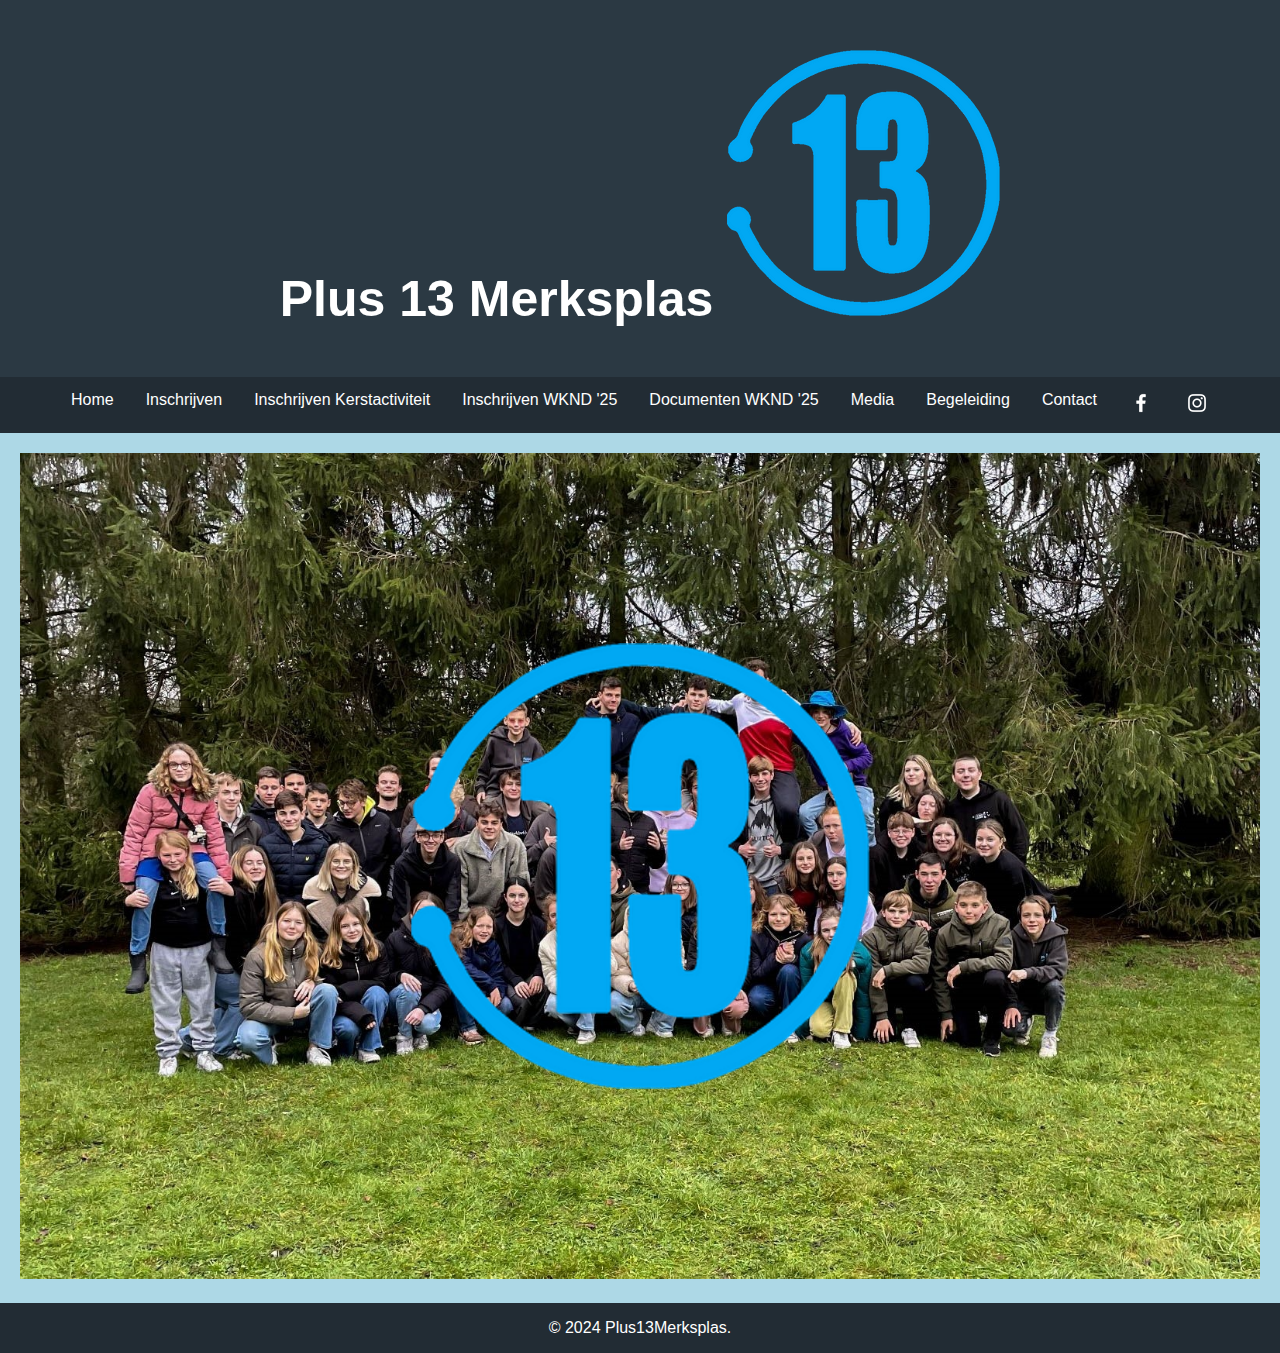
<file: index.html>
<!DOCTYPE html>
<html lang="nl">

<head>
    <meta charset="UTF-8">
    <meta name="viewport" content="width=device-width, initial-scale=1.0">
    <title>Plus 13 Merksplas</title>
    <link rel="stylesheet" href="style/opmaak.css">
    <link rel="icon" href="images/Logo_Zwart_Zonder_Achtergrond.jpg" type="image/x-icon">
    <link rel="shortcut icon" href="images/Logo_Zwart_Zonder_Achtergrond.jpg" type="image/x-icon">
</head>

<body>
    
    <header>
        <h1>Plus 13 Merksplas <img src="images/Logo_Zwart_Zonder_Achtergrond.jpg" alt="" class="logo"></h1>
    </header>

    <div id="hamburger-icon">&#9776;</div>
    <nav>
        <a href="index.html">Home</a>
        <a href="pages/inschrijven.html">Inschrijven</a>
        <a href="pages/inschrijvenKerst.html">Inschrijven Kerstactiviteit</a>
        <a href="pages/inschrijvenWeekend.html">Inschrijven WKND '25</a>
        <a href="pages/weekendDocs.html">Documenten WKND '25</a>
        <a href="pages/media.html">Media</a>
        <a href="pages/begeleiding.html">Begeleiding</a>
        <a href="pages/contact.html">Contact</a>
        <a href="https://www.facebook.com/plus13merksplas" class="socials" target="_blank"><img src="images/fb.jpg" alt=""></a>
        <a href="https://www.instagram.com/plus13merksplas/" class="socials" target="_blank"><img src="images/insta.jpg" alt=""></a>
    </nav>

    <section>
        <!-- Groepsfoto 
        sla de groepsfoto op als Groepsfoto.png (hoofdletter gevoelig)-->
        <img src="images/Groepsfoto.png" alt="" class="Groepsfoto">
    </section>

    <footer>
        <!-- Verander jaartal BIJ ELKE PAGINA -->
        &copy; 2024 Plus13Merksplas.
    </footer>

    <script src="javascript/dropDown.js"></script>

</body>

</html>
</file>
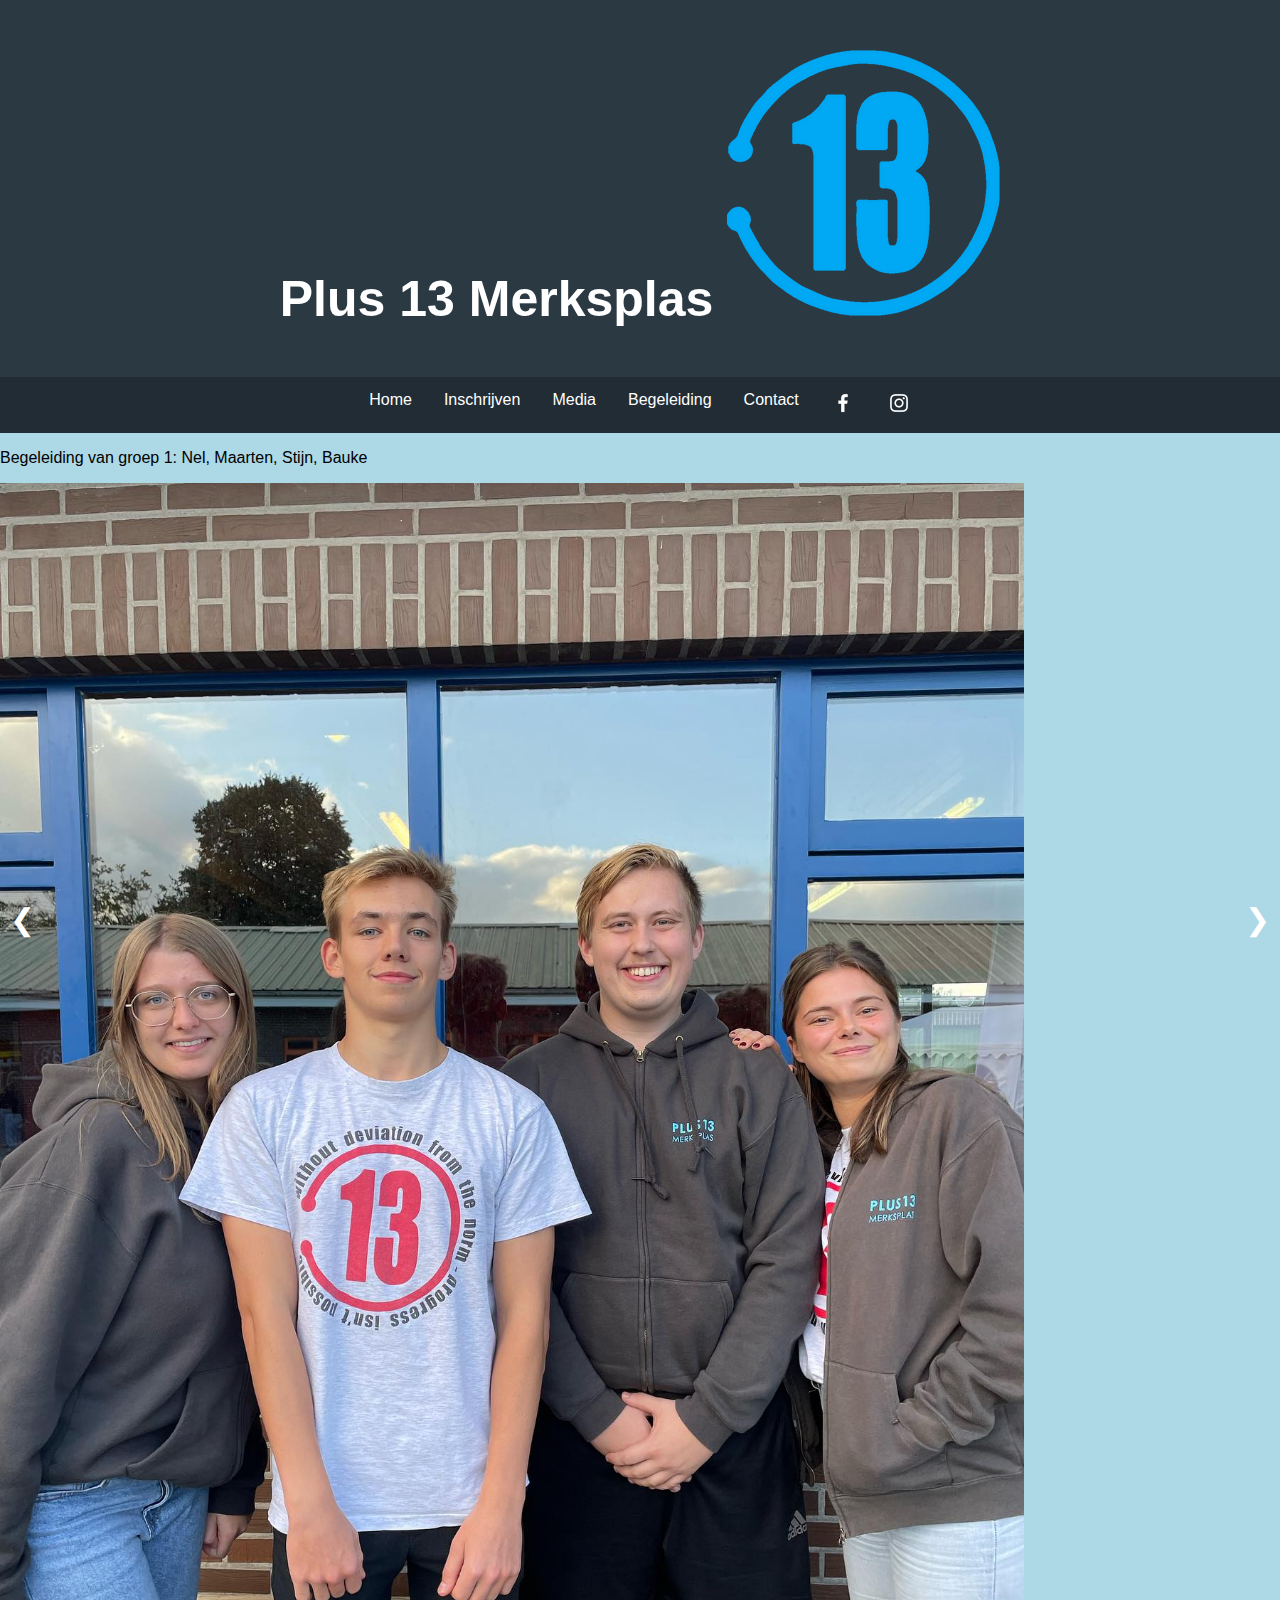
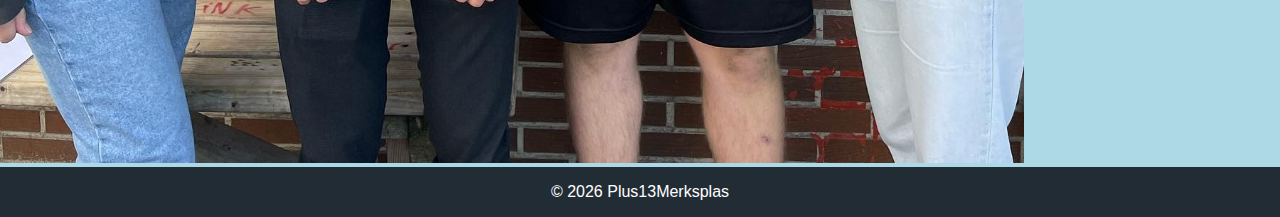
<file: pages/begeleiding.html>
<!DOCTYPE html>
<html lang="nl">

<head>
    <meta charset="UTF-8">
    <meta name="viewport" content="width=device-width, initial-scale=1.0">
    <title>Begeleiding - Plus 13 Merksplas</title>
    <link rel="stylesheet" href="../style/opmaak.css">
    <link rel="icon" href="../images/Logo_Zwart_Zonder_Achtergrond.jpg" type="image/x-icon">
    <link rel="shortcut icon" href="../images/Logo_Zwart_Zonder_Achtergrond.jpg" type="image/x-icon">
</head>

<body>

    <header>
        <!-- Hoofding website -->
        <h1>Plus 13 Merksplas <img src="../images/Logo_Zwart_Zonder_Achtergrond.jpg" alt="" class="logo"></h1>
    </header>

    <div id="hamburger-icon">&#9776;</div>
    <nav>
        <a href="../index.html">Home</a>
        <a href="inschrijven.html">Inschrijven</a>
        <!-- 
            als je kerst inschrijvingen wilt verzamelen
            Kopieer deze lijn en zet onder pijltje
            <a href="inschrijvenKerst.html">Kerstactiviteit</a> 
            BIJ ELKE PAGINA!!
            Verwijder het ook terug als het niet meer nodig is
        -->
        
        <!-- 
            als je weekend inschrijvingen wilt verzamelen
            Verander het jaartal
            Kopieer deze lijn en zet onder pijltje
            <a href="inschrijvenWeekend.html">WKND '25</a> 
            BIJ ELKE PAGINA!!
            verander het jaartal!!!!
            Verwijder het ook terug als het niet meer nodig is
        -->
        
        <!-- 
            als je weekend documenten wilt online zetten
            Kopieer deze lijn en zet onder pijltje
            <a href="weekendDocs.html">Documenten WKND '25</a> 
            verander het jaartal!!!!
            BIJ ELKE PAGINA!!
            Verwijder het ook terug als het niet meer nodig is
        -->
                
        <!-- 
            als je slot inschrijvingen wilt verzamelen
            Kopieer deze lijn en zet onder pijltje
            <a href="inschrijvenSlot.html">Slotactiviteit</a>
            BIJ ELKE PAGINA!!
            Verwijder het ook terug als het niet meer nodig is
        -->
                
        <a href="media.html">Media</a>
        <a href="begeleiding.html">Begeleiding</a>
        <a href="contact.html">Contact</a>
        <a href="https://www.facebook.com/plus13merksplas" class="socials" target="_blank"><img src="../images/fb.jpg" alt=""></a>
        <a href="https://www.instagram.com/plus13merksplas/" class="socials" target="_blank"><img src="../images/insta.jpg" alt=""></a>
    </nav>

    <div id="begeleiding-container">
        <p id="begeleiding-tekst">Begeleiding groep</p>
        <img id="begeleiding-img" alt="Begeleiding groep" style="width: 80%; height: auto;">
        <div id="nav-arrows">
            <span id="prev-arrow" class="nav-arrow" onclick="showBegeleiding(currentGroup === 1 ? 6 : currentGroup - 1)">&#10094;</span>
            <span id="next-arrow" class="nav-arrow" onclick="showBegeleiding(currentGroup === 6 ? 1 : currentGroup + 1)">&#10095;</span>
        </div>
    </div>

    

    <footer>
        &copy; <span id="jaartal"></span> Plus13Merksplas
    </footer>

    <script src="../javascript/begeleiding.js"></script>
    <script src="../javascript/dropDown.js"></script>
    <script src="../javascript/jaartal.js"></script>

</body>

</html>
</file>
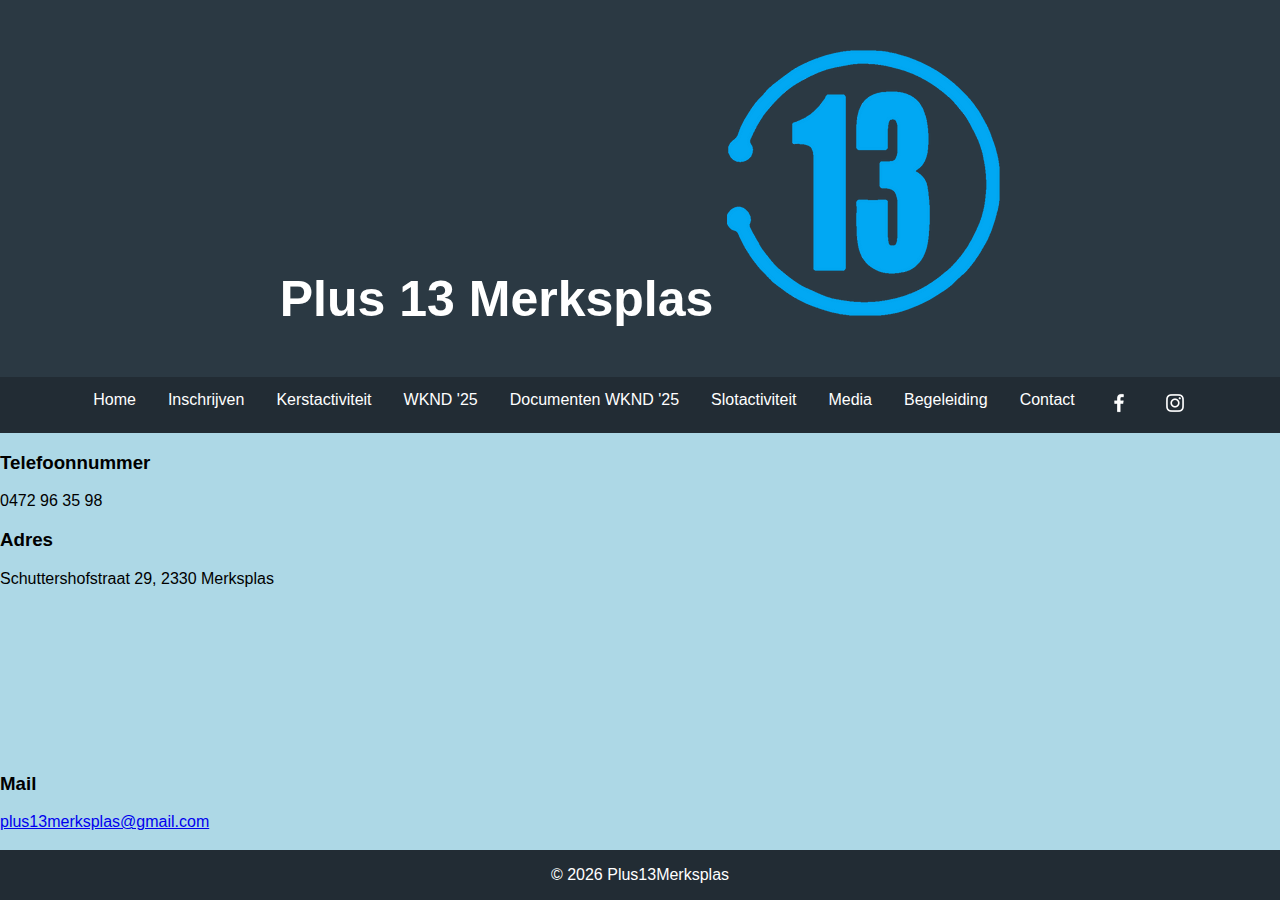
<file: pages/contact.html>
<!DOCTYPE html>
<html lang="nl">

<head>
    <meta charset="UTF-8">
    <meta name="viewport" content="width=device-width, initial-scale=1.0">
    <title>Contact - Plus 13 Merksplas</title>
    <link rel="stylesheet" href="../style/opmaak.css">
    <link rel="icon" href="../images/Logo_Zwart_Zonder_Achtergrond.jpg" type="image/x-icon">
    <link rel="shortcut icon" href="../images/Logo_Zwart_Zonder_Achtergrond.jpg" type="image/x-icon">
</head>

<body>

    <header>
        <!-- Hoofding website -->
        <h1>Plus 13 Merksplas <img src="../images/Logo_Zwart_Zonder_Achtergrond.jpg" alt="" class="logo"></h1>
    </header>

    <div id="hamburger-icon">&#9776;</div>
    <nav class="nav-menu">
        <a href="../index.html">Home</a>
        <a href="inschrijven.html">Inschrijven</a>
        <!-- 
            als je kerst inschrijvingen wilt verzamelen
            Kopieer deze lijn en zet onder pijltje
            <a href="../pages/inschrijvenKerst.html">Kerstactiviteit</a> 
            BIJ ELKE PAGINA!!
            Verwijder het ook terug als het niet meer nodig is
        -->
        <a href="inschrijvenKerst.html">Kerstactiviteit</a> 
        <!-- 
            als je weekend inschrijvingen wilt verzamelen
            Verander het jaartal
            Kopieer deze lijn en zet onder pijltje
            <a href="../pages/inschrijvenWeekend.html">WKND '25</a> 
            BIJ ELKE PAGINA!!
            verander het jaartal!!!!
            Verwijder het ook terug als het niet meer nodig is
        -->
        <a href="inschrijvenWeekend.html">WKND '25</a> 
        <!-- 
            als je weekend documenten wilt online zetten
            Kopieer deze lijn en zet onder pijltje
            <a href="../pages/Weekend.html">Documenten WKND '25</a> 
            verander het jaartal!!!!
            BIJ ELKE PAGINA!!
            Verwijder het ook terug als het niet meer nodig is
        -->
        <a href="weekendDocs.html">Documenten WKND '25</a> 
        
        <!-- 
            als je slot inschrijvingen wilt verzamelen
            Kopieer deze lijn en zet onder pijltje
            <a href="pages/inschrijvenSlot.html">Slotactiviteit</a>
            BIJ ELKE PAGINA!!
            Verwijder het ook terug als het niet meer nodig is
        -->
        <a href="inschrijvenSlot.html">Slotactiviteit</a>
        
        <a href="media.html">Media</a>
        <a href="begeleiding.html">Begeleiding</a>
        <a href="contact.html">Contact</a>
        <a href="https://www.facebook.com/plus13merksplas" class="socials" target="_blank"><img src="../images/fb.jpg" alt=""></a>
        <a href="https://www.instagram.com/plus13merksplas/" class="socials" target="_blank"><img src="../images/insta.jpg" alt=""></a>
    </nav>

    <div class="contact-info">
        <div class="info-item">
            <h3>Telefoonnummer</h3>
        <!--
        Verander enkel het telefoonnummer
        -->
            <p>0472 96 35 98</p>
        </div>

        <div class="info-item">
            <h3>Adres</h3>
            <p>Schuttershofstraat 29, 2330 Merksplas</p>
            <p><iframe src="https://www.google.com/maps/embed?pb=!1m18!1m12!1m3!1d2491.4614664461956!2d4.8566320755043515!3d51.35781272162166!2m3!1f0!2f0!3f0!3m2!1i1024!2i768!4f13.1!3m3!1m2!1s0x47c6ae5b3d46a9e9%3A0x2fa27cdbfcfbad7c!2sJeugdcentrum%20Spelewei!5e0!3m2!1snl!2sbe!4v1704020850732!5m2!1snl!2sbe" width="600" height="450" style="border:0;" allowfullscreen="" loading="lazy" referrerpolicy="no-referrer-when-downgrade" class="maps"></iframe></p>
        </div>

        <div class="info-item">
            <h3>Mail</h3>
            <p><a href="mailto:plus13merksplas@gmail.com">plus13merksplas@gmail.com</a></p>
        </div>
        
    </div>

    <footer>
        &copy; <span id="jaartal"></span> Plus13Merksplas
    </footer>

    <script src="../javascript/dropDown.js"></script>
    <script src="../javascript/jaartal.js"></script>

</body>

</html>
</file>
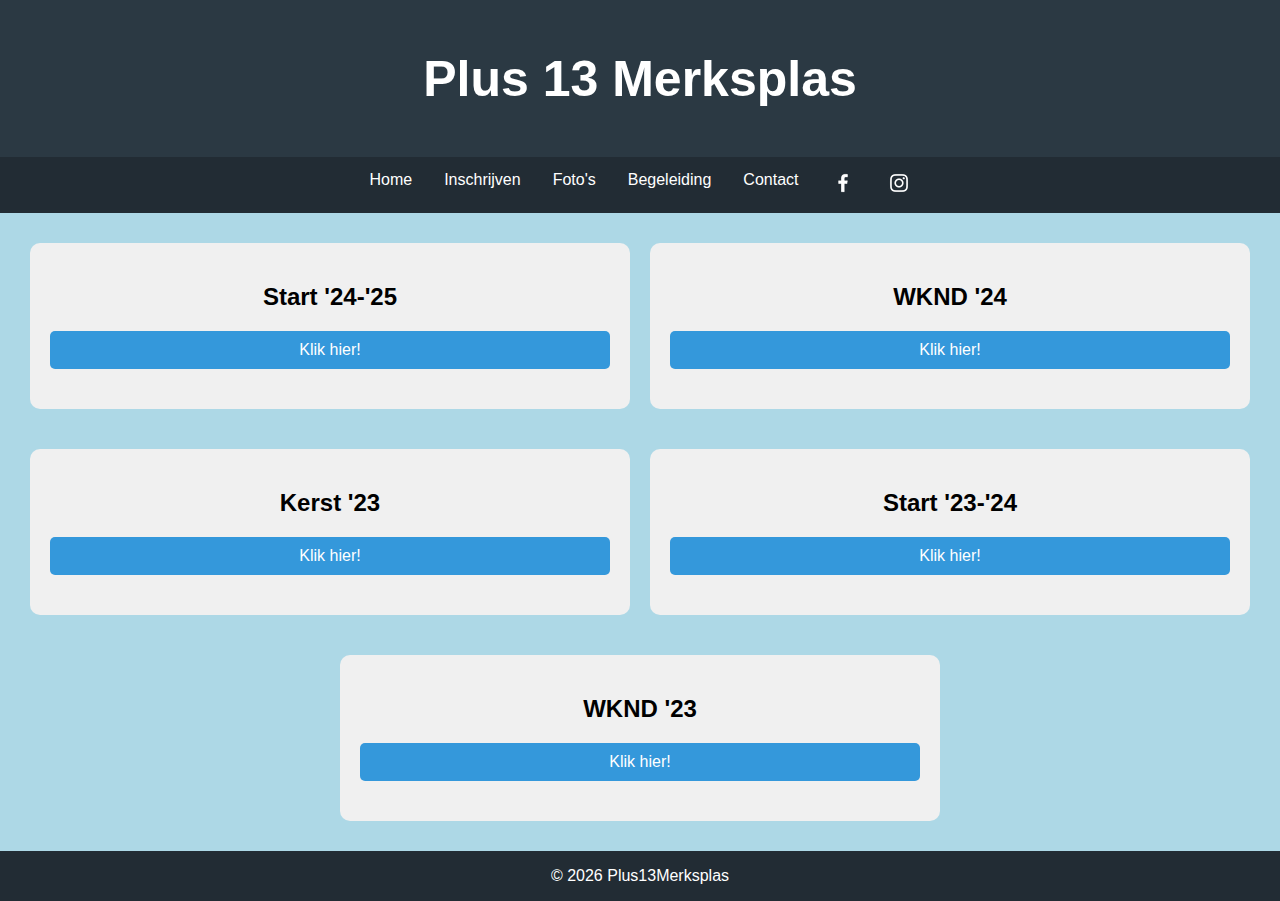
<file: pages/fotos.html>
<!DOCTYPE html>
<html lang="nl">

<head>
    <meta charset="UTF-8">
    <meta name="viewport" content="width=device-width, initial-scale=1.0">
    <title>Foto's - Plus 13 Merksplas</title>
    <link rel="stylesheet" href="../style/opmaak.css">
    <link rel="icon" href="../images/Logo_Zwart_Zonder_Achtergrond.jpg" type="image/x-icon">
    <link rel="shortcut icon" href="../images/Logo_Zwart_Zonder_Achtergrond.jpg" type="image/x-icon">
</head>

<body>

    <header>
        <h1>Plus 13 Merksplas</h1>
    </header>

    <div id="hamburger-icon">&#9776;</div>
    <nav>
        <a href="../index.html">Home</a>
        <a href="inschrijven.html">Inschrijven</a>
        <!-- 
            als je kerst inschrijvingen wilt verzamelen
            Kopieer deze lijn en zet onder pijltje
            <a href="inschrijvenKerst.html">Kerstactiviteit</a> 
            BIJ ELKE PAGINA!!
            Verwijder het ook terug als het niet meer nodig is
        -->
        
        <!-- 
            als je weekend inschrijvingen wilt verzamelen
            Verander het jaartal
            Kopieer deze lijn en zet onder pijltje
            <a href="inschrijvenWeekend.html">WKND '25</a> 
            BIJ ELKE PAGINA!!
            verander het jaartal!!!!
            Verwijder het ook terug als het niet meer nodig is
        -->
        
        <!-- 
            als je weekend documenten wilt online zetten
            Kopieer deze lijn en zet onder pijltje
            <a href="weekendDocs.html">Documenten WKND '25</a> 
            verander het jaartal!!!!
            BIJ ELKE PAGINA!!
            Verwijder het ook terug als het niet meer nodig is
        -->
                
        <!-- 
            als je slot inschrijvingen wilt verzamelen
            Kopieer deze lijn en zet onder pijltje
            <a href="inschrijvenSlot.html">Slotactiviteit</a>
            BIJ ELKE PAGINA!!
            Verwijder het ook terug als het niet meer nodig is
        -->
        
        <a href="fotos.html">Foto's</a>
        <a href="begeleiding.html">Begeleiding</a>
        <a href="contact.html">Contact</a>
        <a href="https://www.facebook.com/plus13merksplas" class="socials" target="_blank"><img src="../images/fb.jpg" alt=""></a>
        <a href="https://www.instagram.com/plus13merksplas/" class="socials" target="_blank"><img src="../images/insta.jpg" alt=""></a>
    </nav>

    <section class="foto-container">
        <div class="foto-box">
            <h2>Start '24-'25</h2>
            <a href="https://drive.google.com/drive/folders/12WFdr1Cny15AuJkEKyjZKNGM8fjmVcXZ?usp=sharing" target="_blank" class="foto-button">Klik hier!</a>
        </div>

        <div class="foto-box">
            <h2>WKND '24</h2>
            <a href="https://drive.google.com/drive/folders/1gyyuKGmBKtfsnYEnToS7Kzpc9bKewtmO?usp=sharing" target="_blank" class="foto-button">Klik hier!</a>
        </div>

        <div class="foto-box">
            <h2>Kerst '23</h2>
            <a href="https://drive.google.com/drive/folders/1i3uRNnC0OHsdhjn3PgqORQ28esjFqlFl?usp=sharing" target="_blank" class="foto-button">Klik hier!</a>
        </div>

        <div class="foto-box">
            <h2>Start '23-'24</h2>
            <a href="https://drive.google.com/drive/folders/11BNu0-JSVp9DIJbdKomJUSM1pYb6PiZ5?usp=sharing" target="_blank" class="foto-button">Klik hier!</a>
        </div>

        <div class="foto-box">
            <h2>WKND '23</h2>
            <a href="https://drive.google.com/drive/folders/18D7AamVHYIqB_QuMVrxsBwkKZ8neo-Oj?usp=sharing" target="_blank" class="foto-button">Klik hier!</a>
        </div>
    </section>

    <footer>
        &copy; <span id="jaartal"></span> Plus13Merksplas
    </footer>

    <script src="../javascript/dropDown.js"></script>
    <script src="../javascript/jaartal.js"></script>

</body>

</html>
</file>
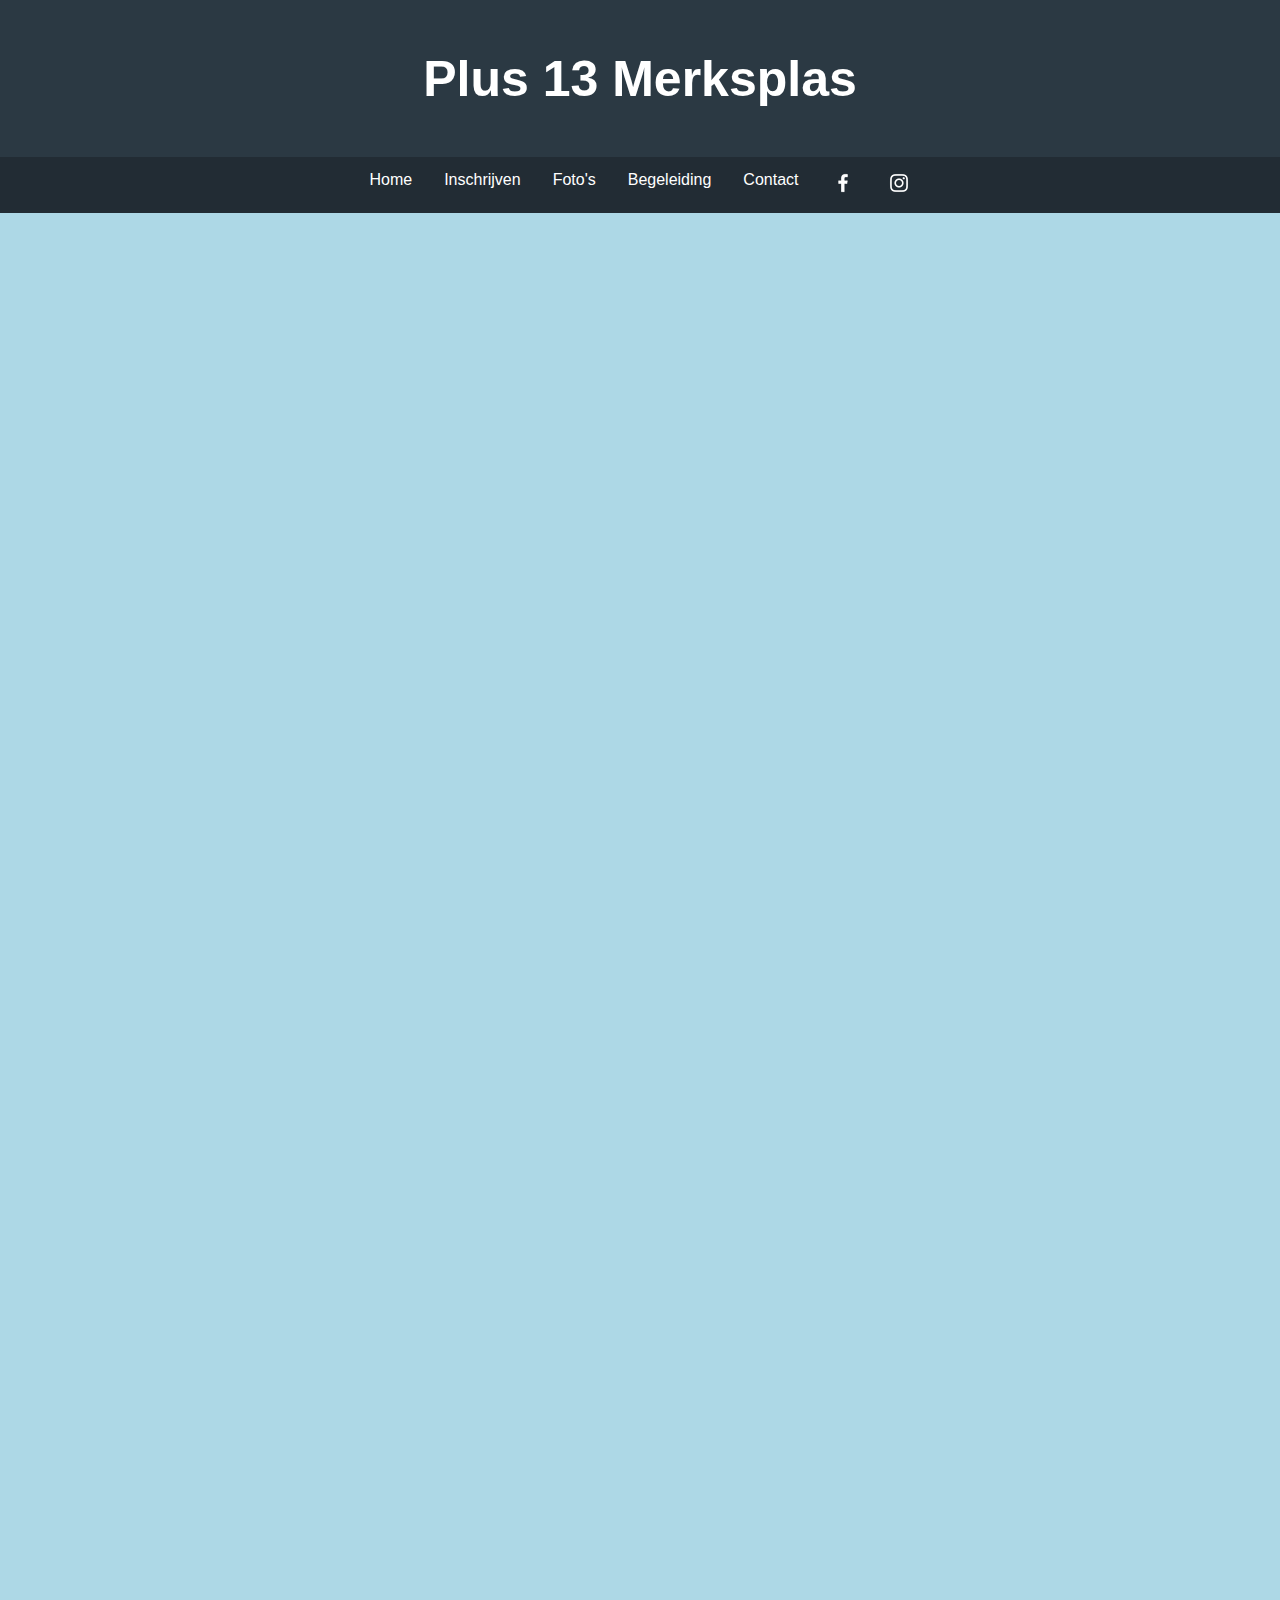
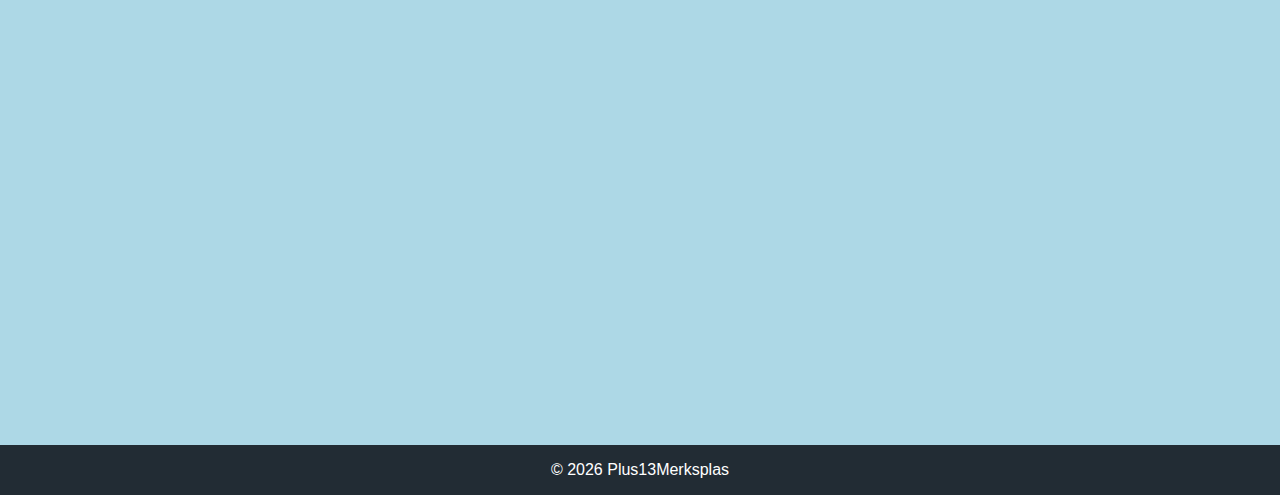
<file: pages/inschrijven.html>
<!DOCTYPE html>
<html lang="nl">

<head>
    <meta charset="UTF-8">
    <meta name="viewport" content="width=device-width, initial-scale=1.0">
    <title>Inschrijven - Plus 13 Merksplas</title>
    <link rel="stylesheet" href="../style/opmaak.css">
    <link rel="icon" href="../images/Logo_Zwart_Zonder_Achtergrond.jpg" type="image/x-icon">
    <link rel="shortcut icon" href="../images/Logo_Zwart_Zonder_Achtergrond.jpg" type="image/x-icon">
</head>

<body>

    <header>
        <h1>Plus 13 Merksplas</h1>
    </header>

    <div id="hamburger-icon">&#9776;</div>
    <nav>
        <a href="../index.html">Home</a>
        <a href="inschrijven.html">Inschrijven</a>
        <!-- 
            als je kerst inschrijvingen wilt verzamelen
            Kopieer deze lijn en zet onder pijltje
            <a href="inschrijvenKerst.html">Kerstactiviteit</a> 
            BIJ ELKE PAGINA!!
            Verwijder het ook terug als het niet meer nodig is
        -->
        
        <!-- 
            als je weekend inschrijvingen wilt verzamelen
            Verander het jaartal
            Kopieer deze lijn en zet onder pijltje
            <a href="inschrijvenWeekend.html">WKND '25</a> 
            BIJ ELKE PAGINA!!
            verander het jaartal!!!!
            Verwijder het ook terug als het niet meer nodig is
        -->
        
        <!-- 
            als je weekend documenten wilt online zetten
            Kopieer deze lijn en zet onder pijltje
            <a href="weekendDocs.html">Documenten WKND '25</a> 
            verander het jaartal!!!!
            BIJ ELKE PAGINA!!
            Verwijder het ook terug als het niet meer nodig is
        -->
                
        <!-- 
            als je slot inschrijvingen wilt verzamelen
            Kopieer deze lijn en zet onder pijltje
            <a href="inschrijvenSlot.html">Slotactiviteit</a>
            BIJ ELKE PAGINA!!
            Verwijder het ook terug als het niet meer nodig is
        -->
        
        <a href="fotos.html">Foto's</a>
        <a href="begeleiding.html">Begeleiding</a>
        <a href="contact.html">Contact</a>
        <a href="https://www.facebook.com/plus13merksplas" class="socials" target="_blank"><img src="../images/fb.jpg" alt=""></a>
        <a href="https://www.instagram.com/plus13merksplas/" class="socials" target="_blank"><img src="../images/insta.jpg" alt=""></a>
    </nav>

    <!--
        Verander naar Inschrijving formulier 
        Op Google Forms op verzenden drukken en dan het 'html insluiten'
        Kopieer de link en vervang de volledige lijn hieronder
    -->
    <p>
<iframe src="https://docs.google.com/forms/d/e/1FAIpQLSfs_Ru70fm3KrJkYA719-2aR7ETVgxW05QHJAK6svvJb8jWZw/viewform?embedded=true" width="640" height="1559" frameborder="0" marginheight="0" marginwidth="0">Laden…</iframe>    </p>

    <footer>
        &copy; <span id="jaartal"></span> Plus13Merksplas
    </footer>

    <script src="../javascript/dropDown.js"></script>
    <script src="../javascript/jaartal.js"></script>

</body>

</html>
</file>
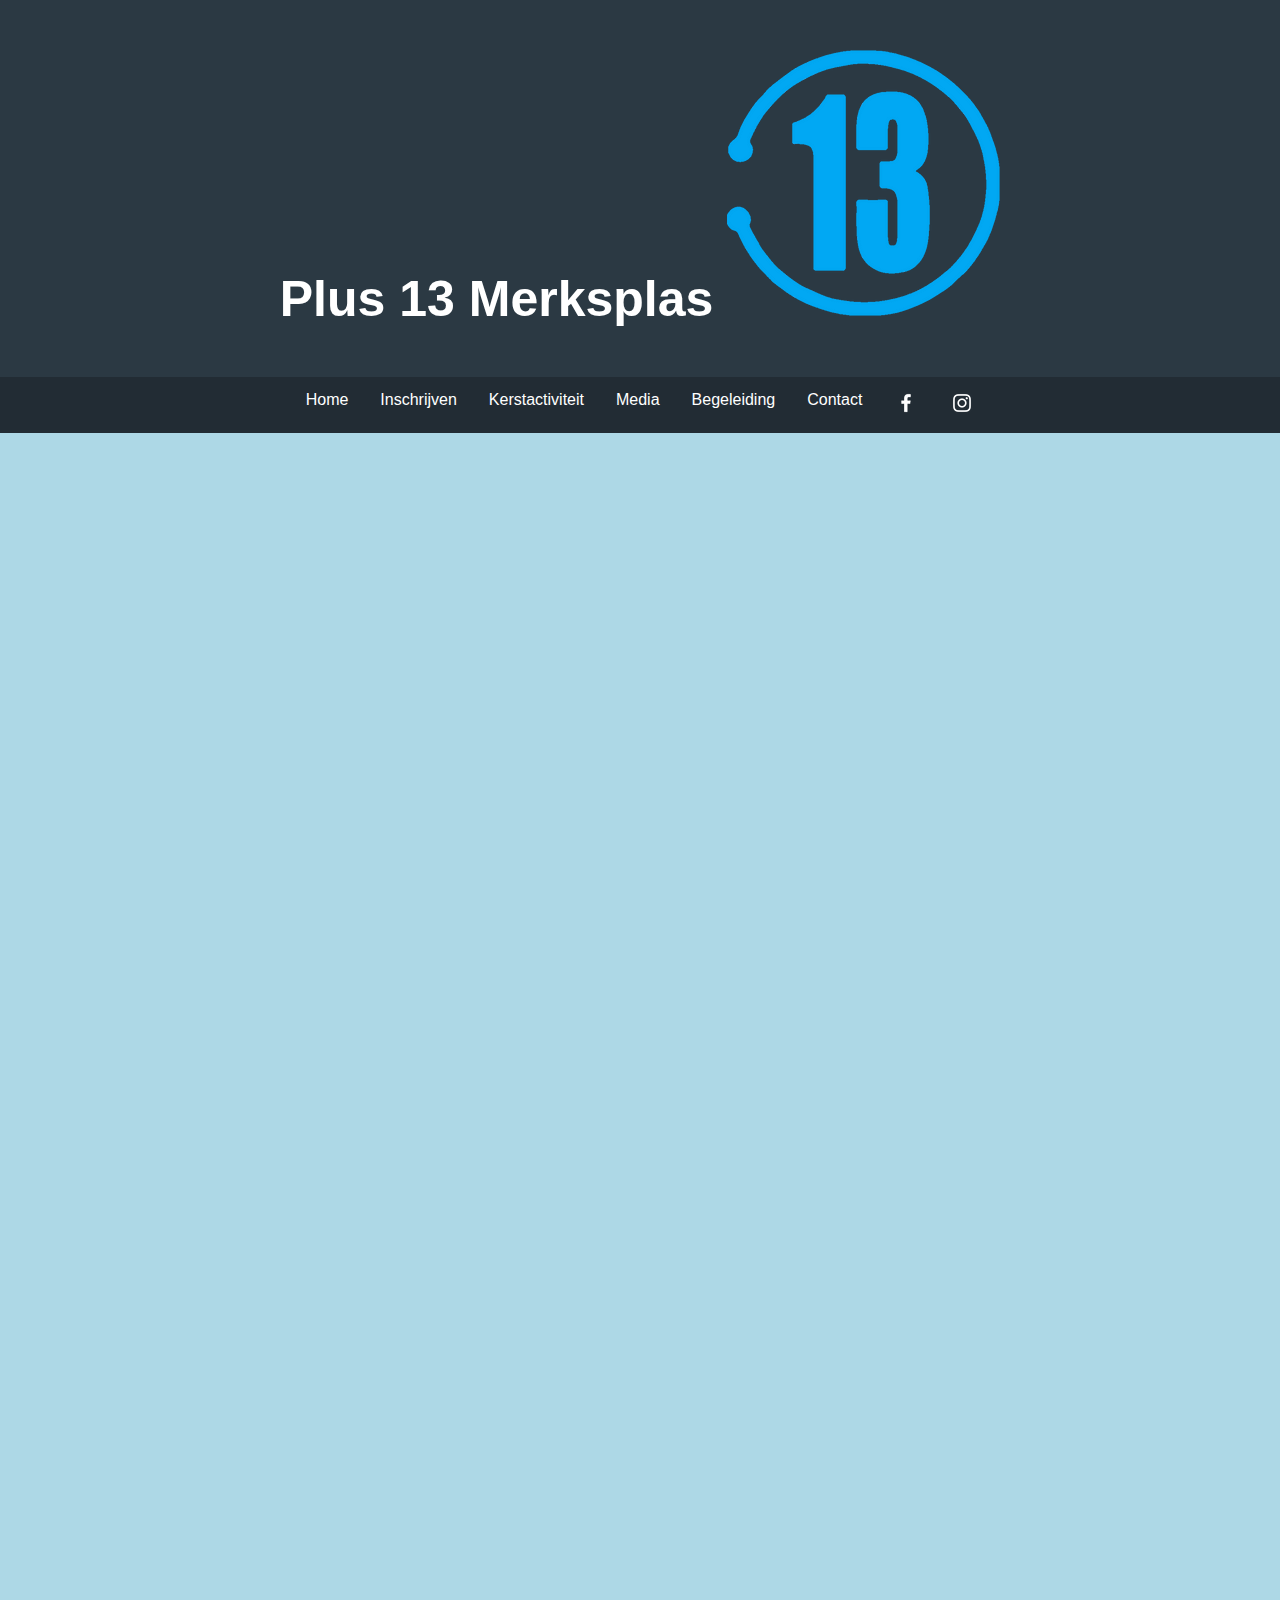
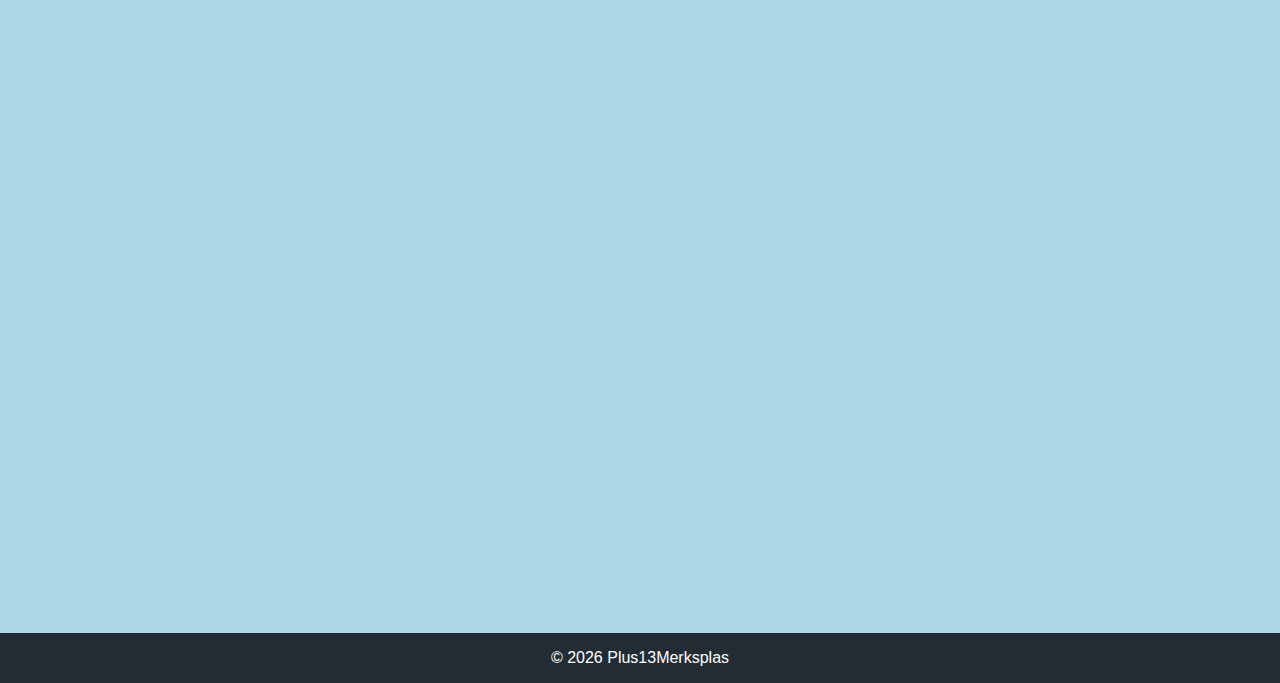
<file: pages/inschrijvenKerst.html>
<!DOCTYPE html>
<html lang="nl">

<head>
    <meta charset="UTF-8">
    <meta name="viewport" content="width=device-width, initial-scale=1.0">
    <title>Inschrijven Kerstactiviteit - Plus 13 Merksplas</title>
    <link rel="stylesheet" href="../style/opmaak.css">
    <link rel="icon" href="../images/Logo_Zwart_Zonder_Achtergrond.jpg" type="image/x-icon">
    <link rel="shortcut icon" href="../images/Logo_Zwart_Zonder_Achtergrond.jpg" type="image/x-icon">
</head>

<body>

    <header>
        <!-- Hoofding website -->
        <h1>Plus 13 Merksplas <img src="../images/Logo_Zwart_Zonder_Achtergrond.jpg" alt="" class="logo"></h1>
    </header>

    <div id="hamburger-icon">&#9776;</div>
    <nav>
        <a href="../index.html">Home</a>
        <a href="inschrijven.html">Inschrijven</a>
        <!-- 
            Bij deze pagina moet je de inschrijving voor kerst niet toevoegen
            Ook niet weghalen
        -->
        <a href="#Inschrijven Kerst">Kerstactiviteit</a> 
        <a href="media.html">Media</a>
        <a href="begeleiding.html">Begeleiding</a>
        <a href="contact.html">Contact</a>
        <a href="https://www.facebook.com/plus13merksplas" class="socials" target="_blank"><img src="../images/fb.jpg" alt=""></a>
        <a href="https://www.instagram.com/plus13merksplas/" class="socials" target="_blank"><img src="../images/insta.jpg" alt=""></a>
    </nav>

    <!--
        Verander naar Kerst formulier 
        Op google forms op verzenden drukken en dan het 'html insluiten'
        verander de breedte naar 1250 px
        hoogte mag je laten
        kopieer de link en vervang de volledige lijn hieronder
    -->
    <iframe src="https://docs.google.com/forms/d/e/1FAIpQLSdu4lbdCeRRGiPTz9bqti85UzUsMoQLN934TTPfS5QXQWaiMw/viewform?embedded=true" width="640" height="949" frameborder="0" marginheight="0" marginwidth="0">Laden…</iframe>

    <footer>
        &copy; <span id="jaartal"></span> Plus13Merksplas
    </footer>

    <script src="../javascript/dropDown.js"></script>
    <script src="../javascript/jaartal.js"></script>

</body>

</html>
</file>
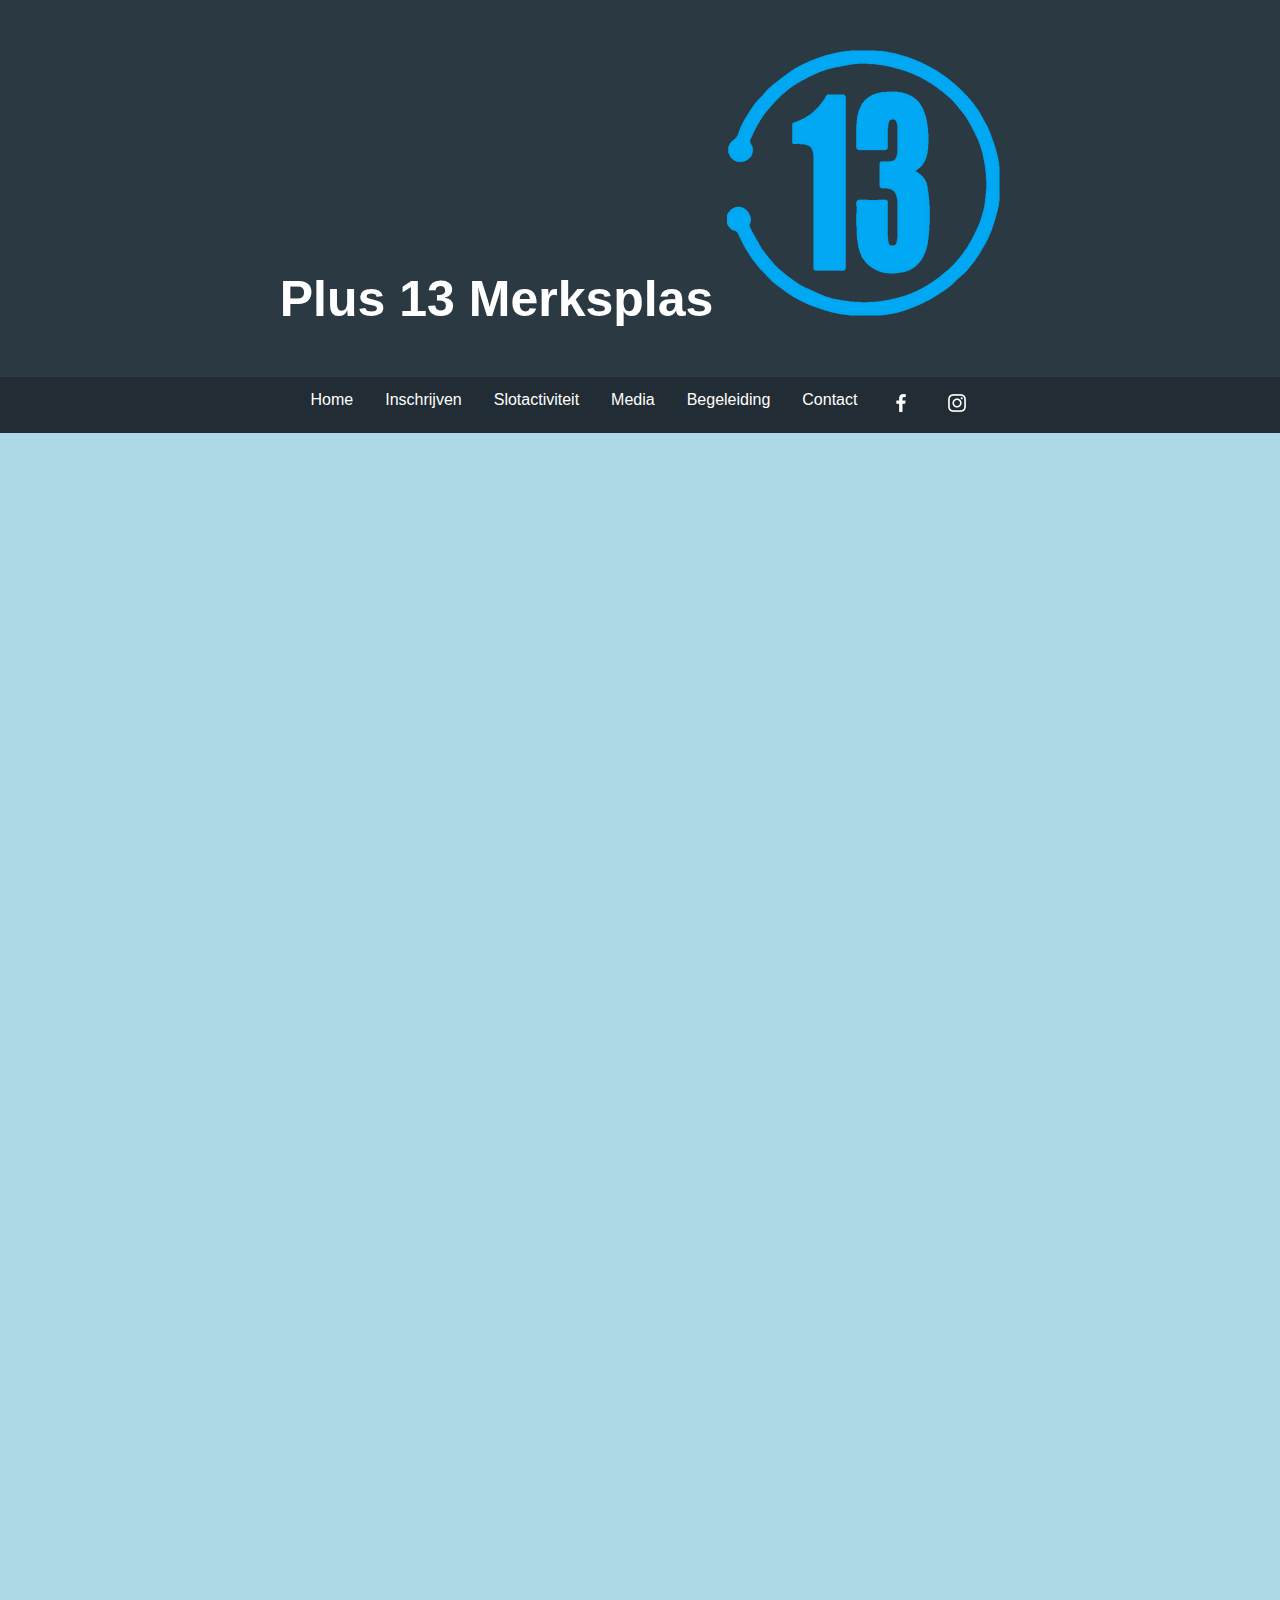
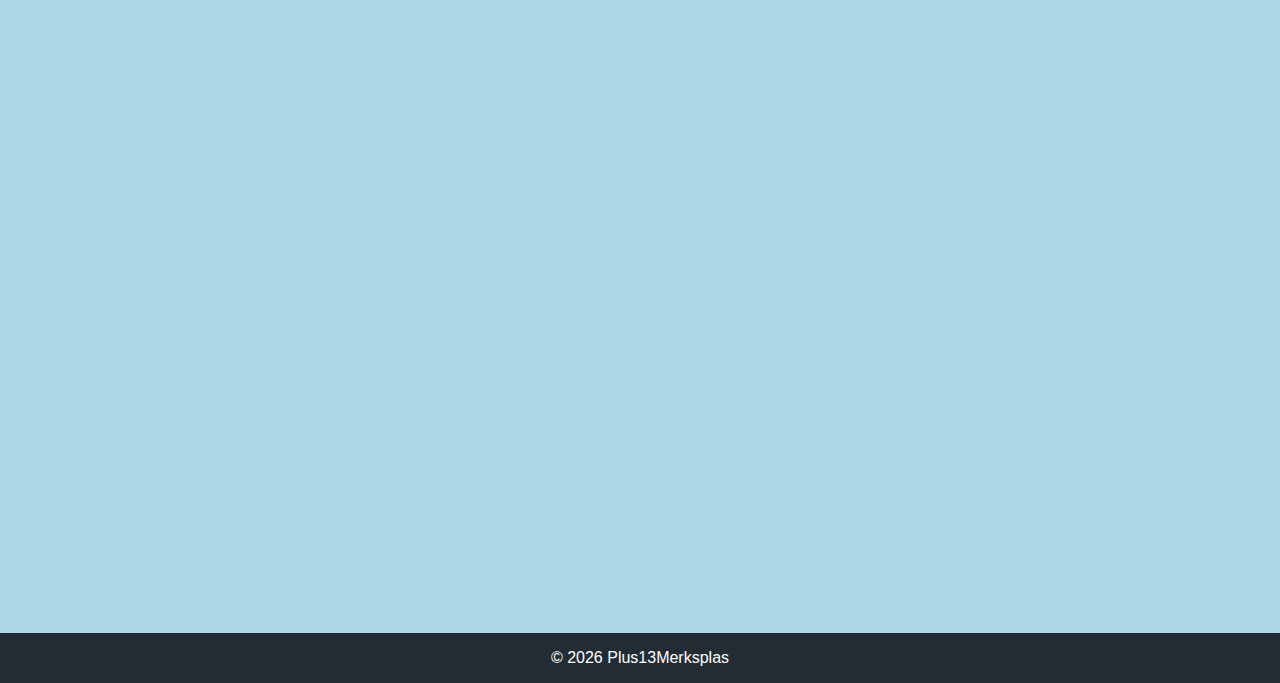
<file: pages/inschrijvenSlot.html>
<!DOCTYPE html>
<html lang="nl">

<head>
    <meta charset="UTF-8">
    <meta name="viewport" content="width=device-width, initial-scale=1.0">
    <title>Inschrijven Slotactiviteit - Plus 13 Merksplas</title>
    <link rel="stylesheet" href="../style/opmaak.css">
    <link rel="icon" href="../images/Logo_Zwart_Zonder_Achtergrond.jpg" type="image/x-icon">
    <link rel="shortcut icon" href="../images/Logo_Zwart_Zonder_Achtergrond.jpg" type="image/x-icon">
</head>

<body>

    <header>
        <!-- Hoofding website -->
        <h1>Plus 13 Merksplas <img src="../images/Logo_Zwart_Zonder_Achtergrond.jpg" alt="" class="logo"></h1>
    </header>

    <div id="hamburger-icon">&#9776;</div>
    <nav>
        <a href="../index.html">Home</a>
        <a href="inschrijven.html">Inschrijven</a>
        <!-- 
            Bij deze pagina moet je de inschrijving voor slot niet toevoegen
            Ook niet weghalen
        -->
        <a href="#Inschrijven Slot">Slotactiviteit</a> 
        <a href="media.html">Media</a>
        <a href="begeleiding.html">Begeleiding</a>
        <a href="contact.html">Contact</a>
        <a href="https://www.facebook.com/plus13merksplas" class="socials" target="_blank"><img src="../images/fb.jpg" alt=""></a>
        <a href="https://www.instagram.com/plus13merksplas/" class="socials" target="_blank"><img src="../images/insta.jpg" alt=""></a>
    </nav>

    <!--
        Verander naar Slot formulier 
        Op google forms op verzenden drukken en dan het 'html insluiten'
        verander de breedte naar 1250 px
        hoogte mag je laten
        kopieer de link en vervang de volledige lijn hieronder
    -->
    <iframe src="https://docs.google.com/forms/d/e/1FAIpQLSdu4lbdCeRRGiPTz9bqti85UzUsMoQLN934TTPfS5QXQWaiMw/viewform?embedded=true" width="640" height="949" frameborder="0" marginheight="0" marginwidth="0">Laden…</iframe>

    <footer>
        &copy; <span id="jaartal"></span> Plus13Merksplas
    </footer>

    <script src="../javascript/dropDown.js"></script>
    <script src="../javascript/jaartal.js"></script>

</body>

</html>
</file>
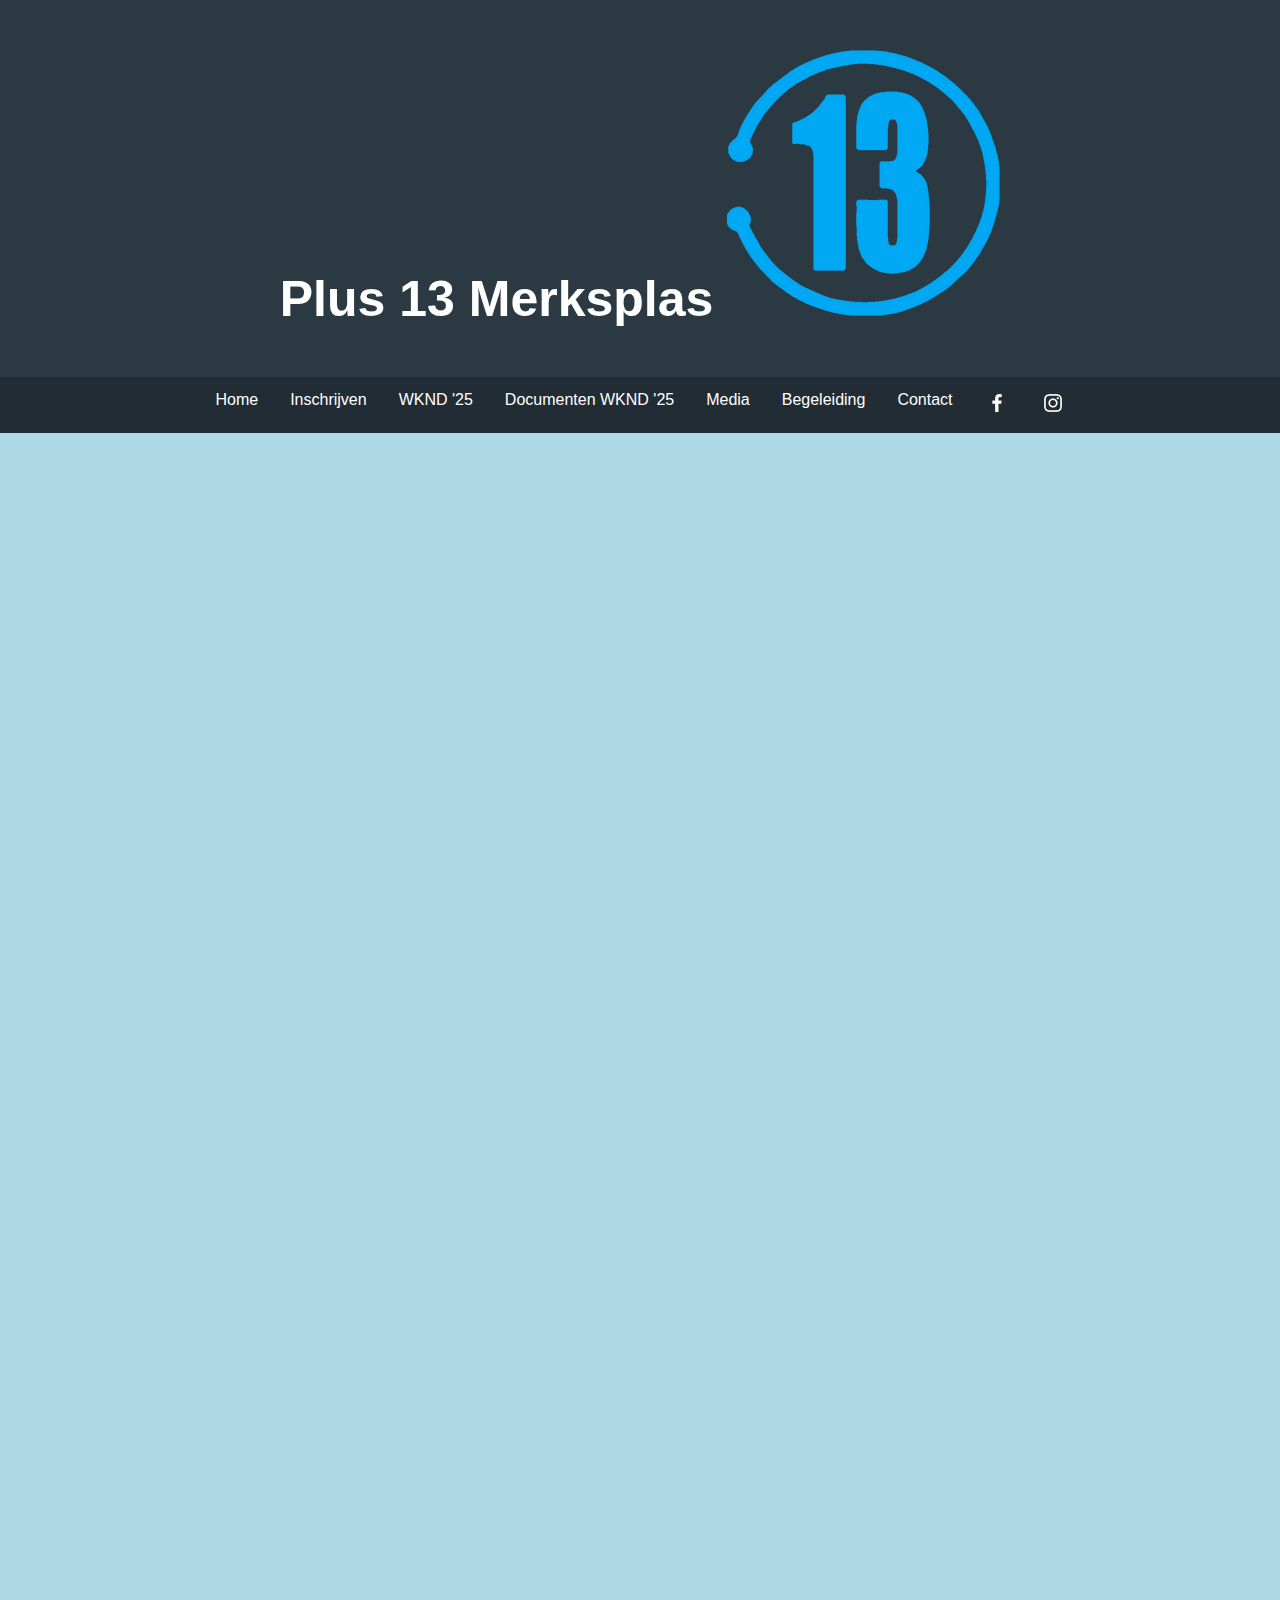
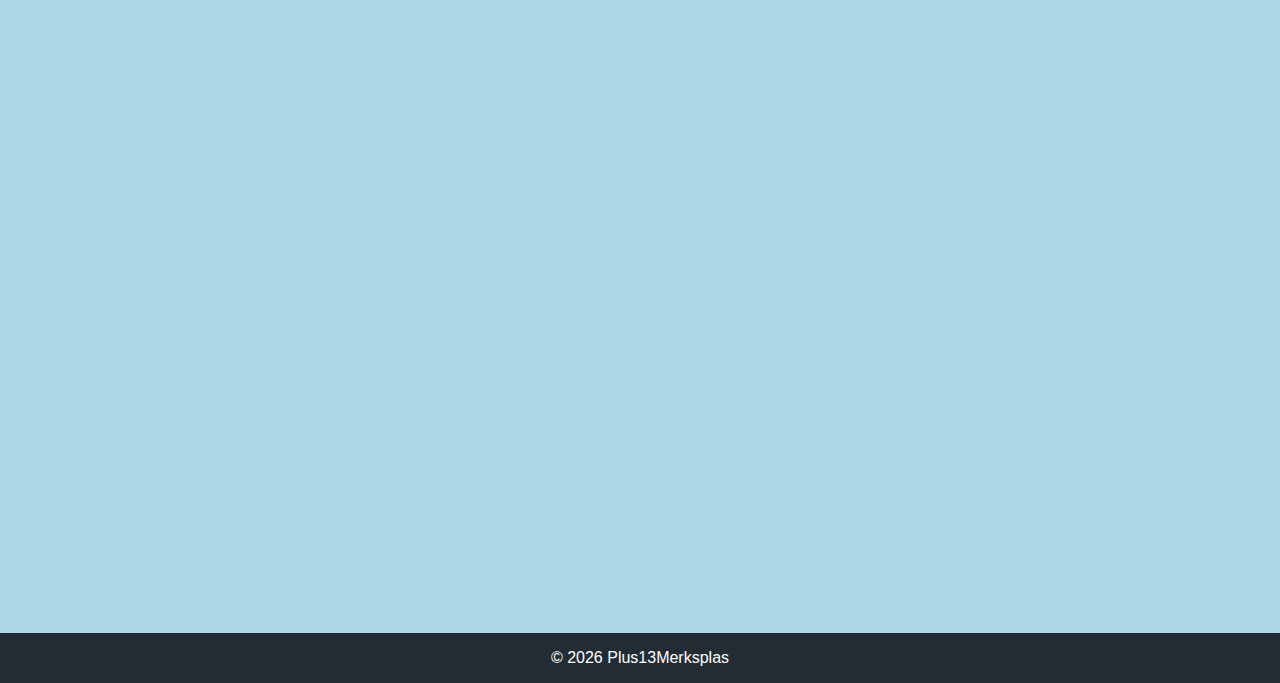
<file: pages/inschrijvenWeekend.html>
<!DOCTYPE html>
<html lang="nl">

<head>
    <meta charset="UTF-8">
    <meta name="viewport" content="width=device-width, initial-scale=1.0">
    <title>Inschrijven Weekend - Plus 13 Merksplas</title>
    <link rel="stylesheet" href="../style/opmaak.css">
    <link rel="icon" href="../images/Logo_Zwart_Zonder_Achtergrond.jpg" type="image/x-icon">
    <link rel="shortcut icon" href="../images/Logo_Zwart_Zonder_Achtergrond.jpg" type="image/x-icon">
</head>

<body>

    <header>
        <!-- Hoofding website -->
        <h1>Plus 13 Merksplas <img src="../images/Logo_Zwart_Zonder_Achtergrond.jpg" alt="" class="logo"></h1>
    </header>

    <div id="hamburger-icon">&#9776;</div>
    <nav>
        <a href="../index.html">Home</a>
        <a href="inschrijven.html">Inschrijven</a>

        <!-- 
            Bij deze pagina moet je de weekend documenten en inschrijvingen niet toevoegen
            OOK NIET VERWIJDEREN
            Pas het jaartal wel aan
        --> 

        <a href="#Inschrijven WKND '24">WKND '25</a> 
        <a href="weekendDocs.html">Documenten WKND '25</a> 
        <a href="media.html">Media</a>
        <a href="begeleiding.html">Begeleiding</a>
        <a href="contact.html">Contact</a>
        <a href="https://www.facebook.com/plus13merksplas" class="socials" target="_blank"><img src="../images/fb.jpg" alt=""></a>
        <a href="https://www.instagram.com/plus13merksplas/" class="socials" target="_blank"><img src="../images/insta.jpg" alt=""></a>
    </nav>

    <!--
        Verander naar Weekend formulier 
        Op google forms op verzenden drukken en dan het 'html insluiten'
        verander de breedte naar 1250 px
        hoogte mag je laten
        kopieer de link en vervang de volledige lijn hieronder
    -->
    <iframe src="https://docs.google.com/forms/d/e/1FAIpQLSdu4lbdCeRRGiPTz9bqti85UzUsMoQLN934TTPfS5QXQWaiMw/viewform?embedded=true" width="640" height="949" frameborder="0" marginheight="0" marginwidth="0">Laden…</iframe>

    <footer>
        &copy; <span id="jaartal"></span> Plus13Merksplas
    </footer>

    <script src="../javascript/dropDown.js"></script>
    <script src="../javascript/jaartal.js"></script>

</body>

</html>
</file>
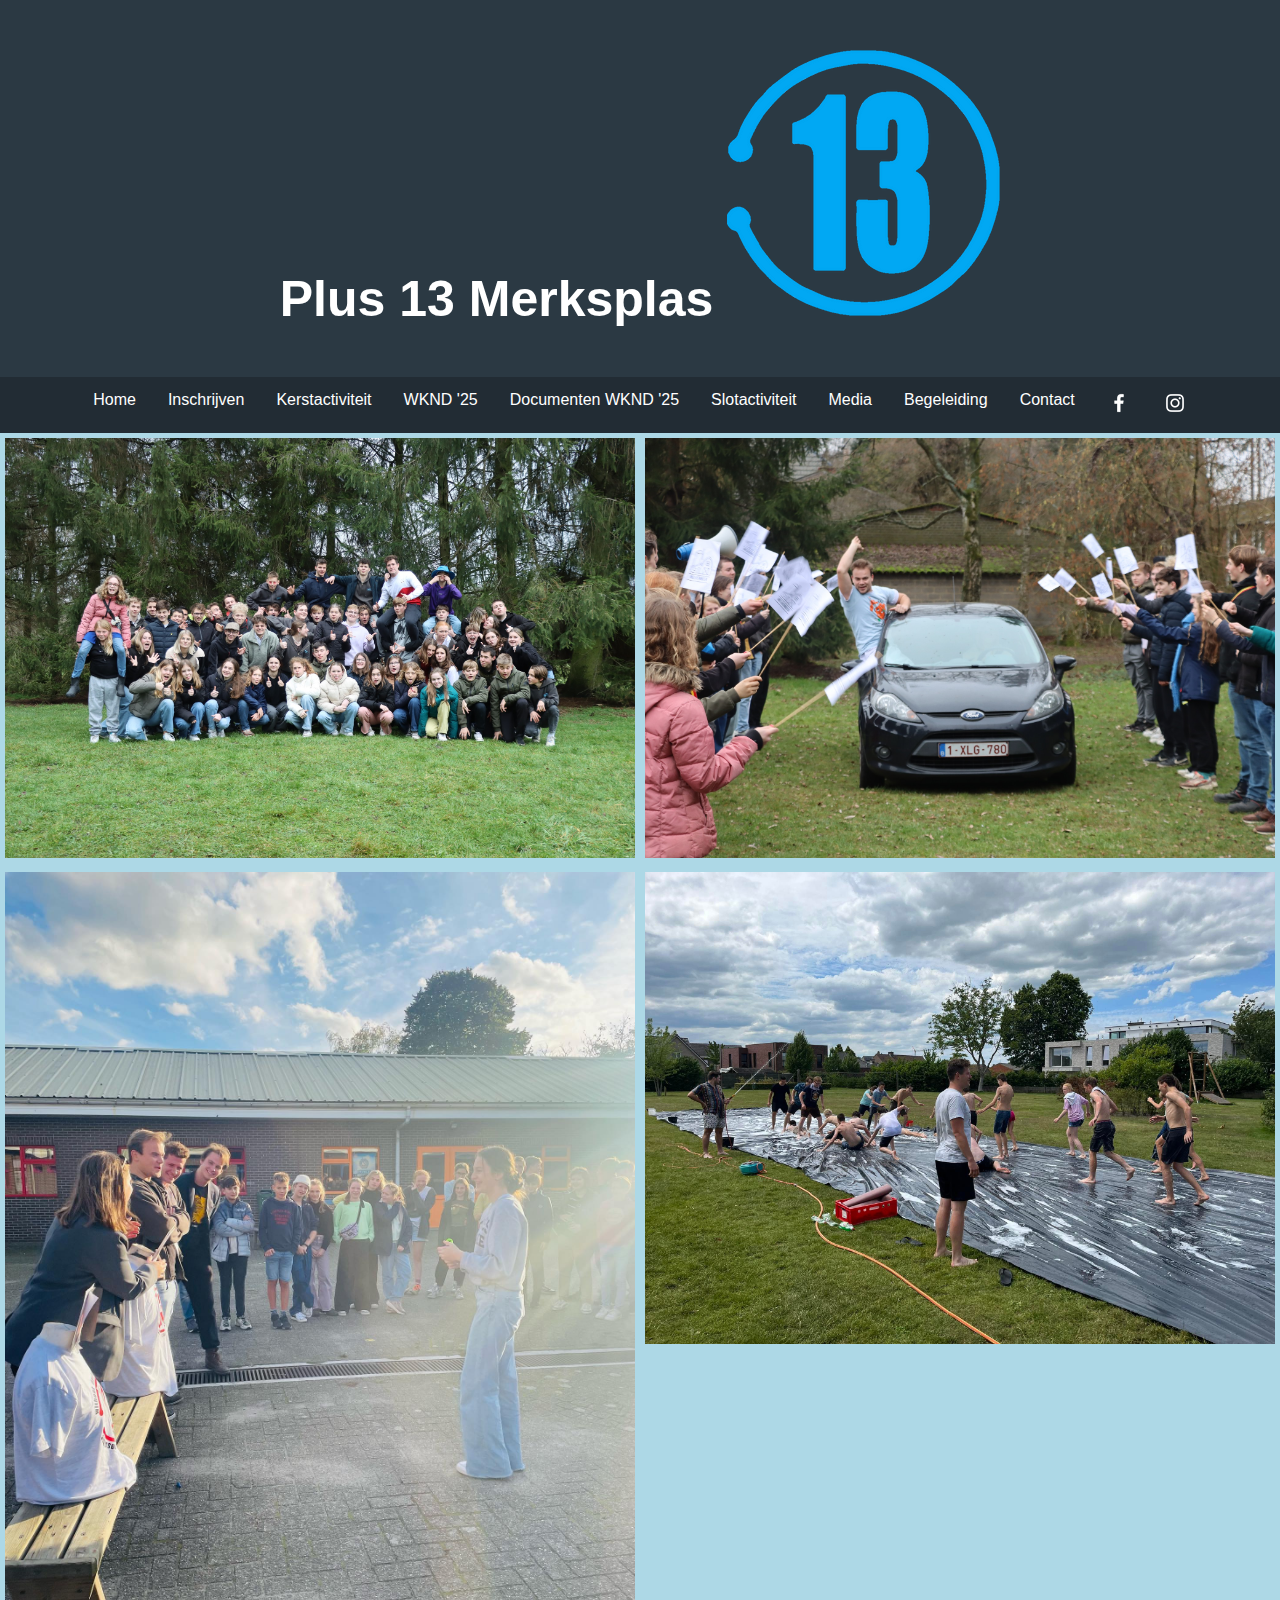
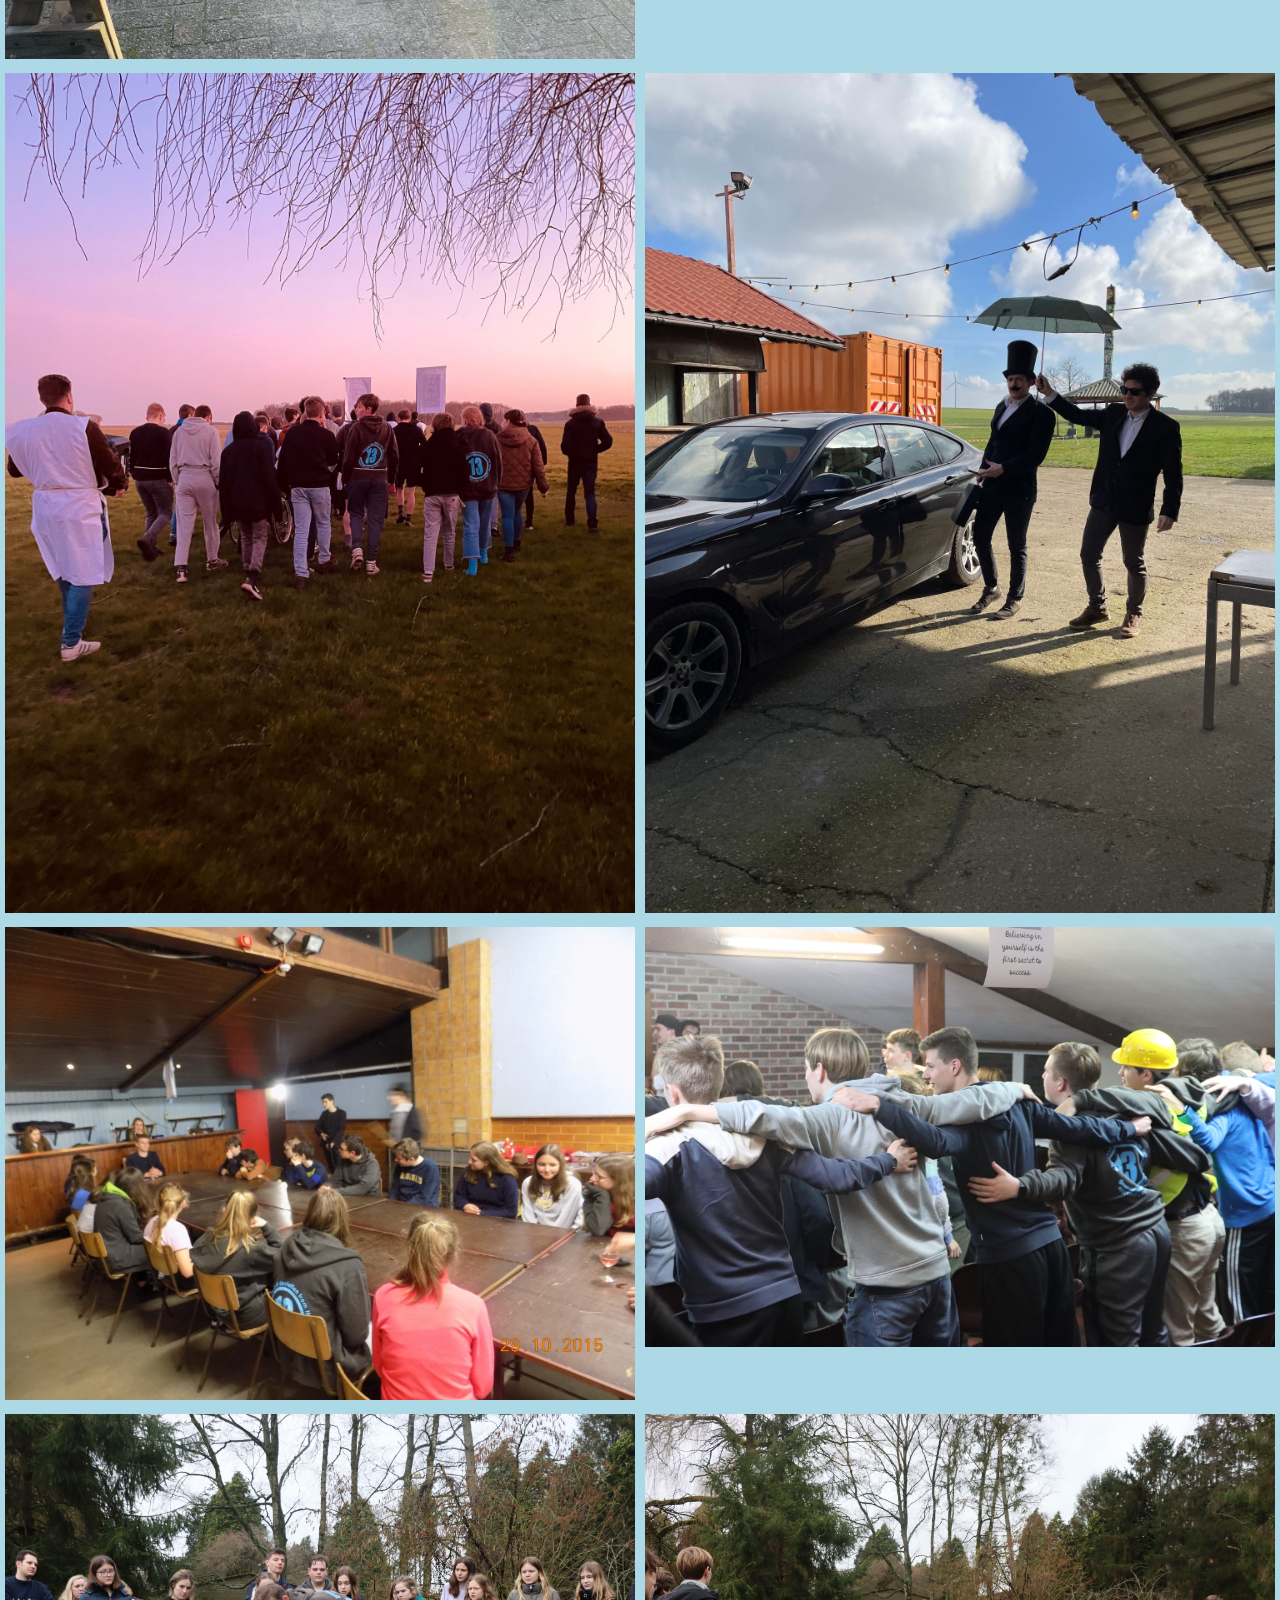
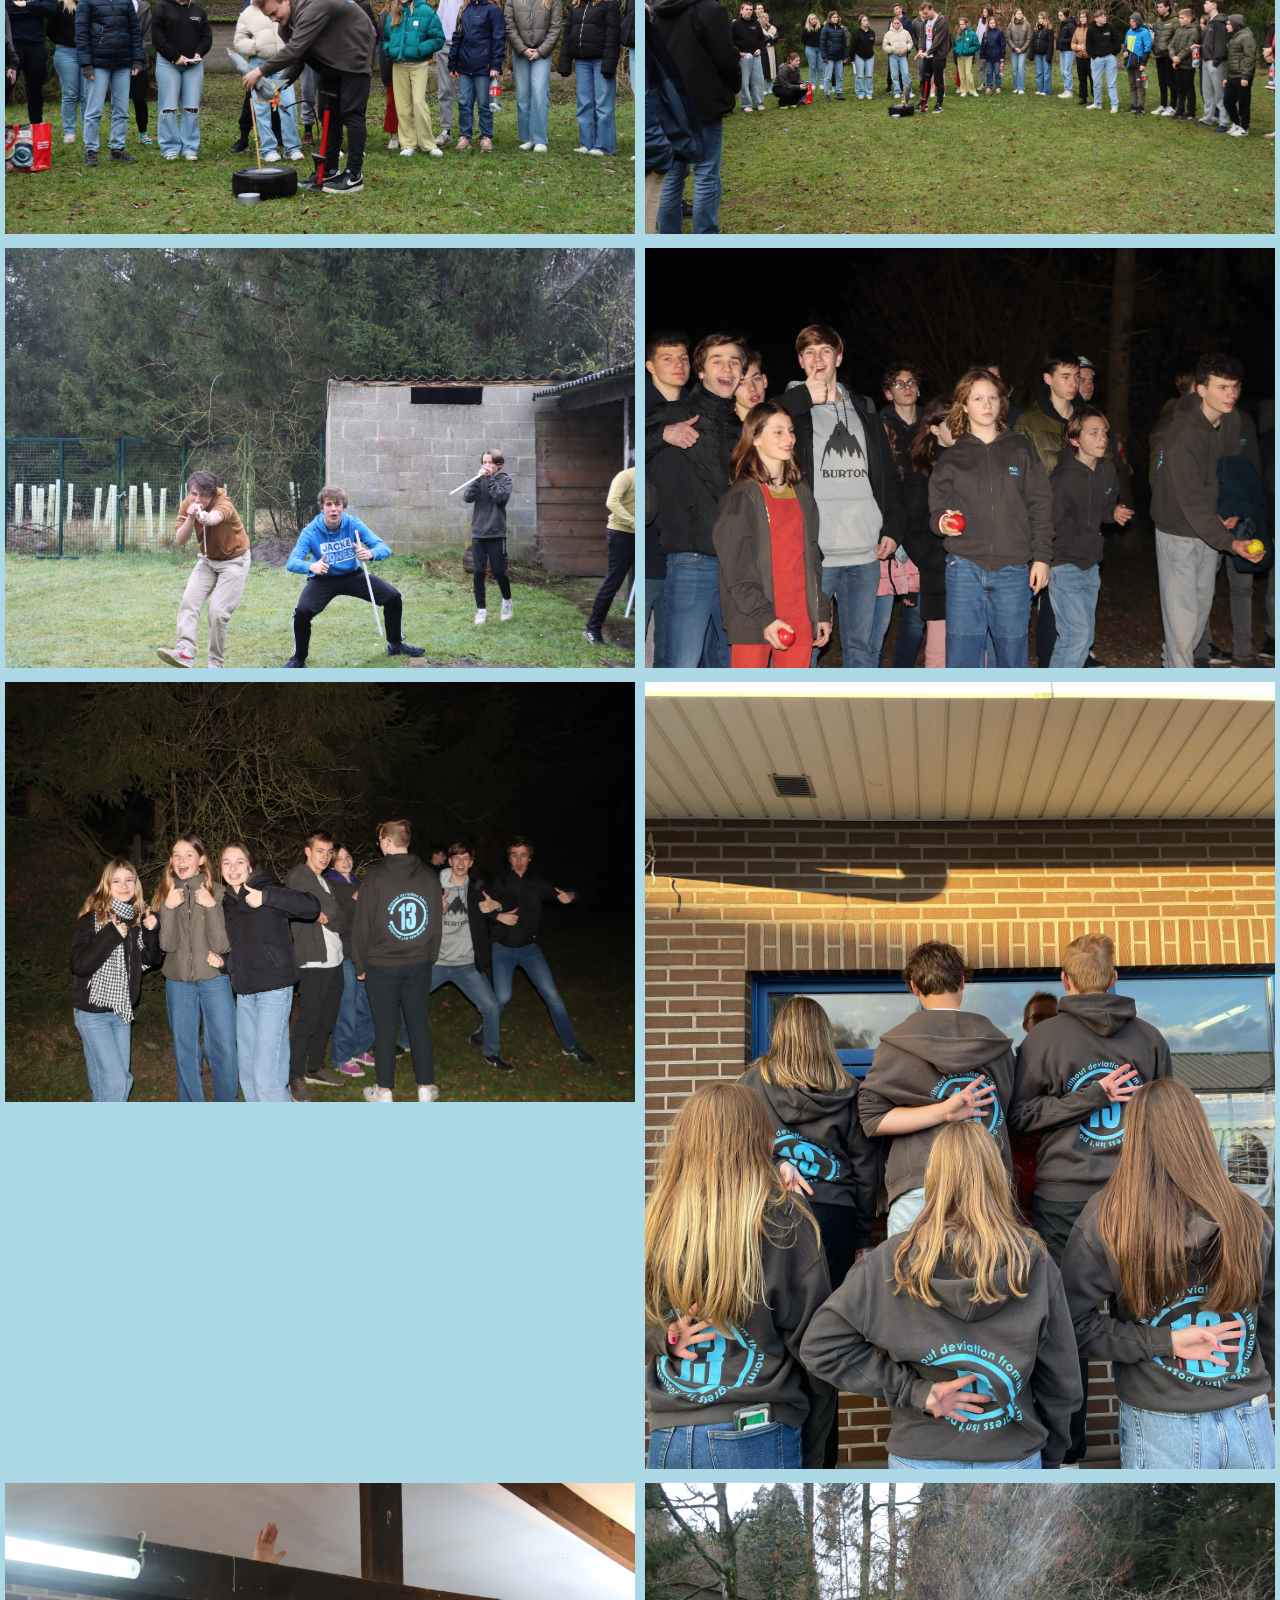
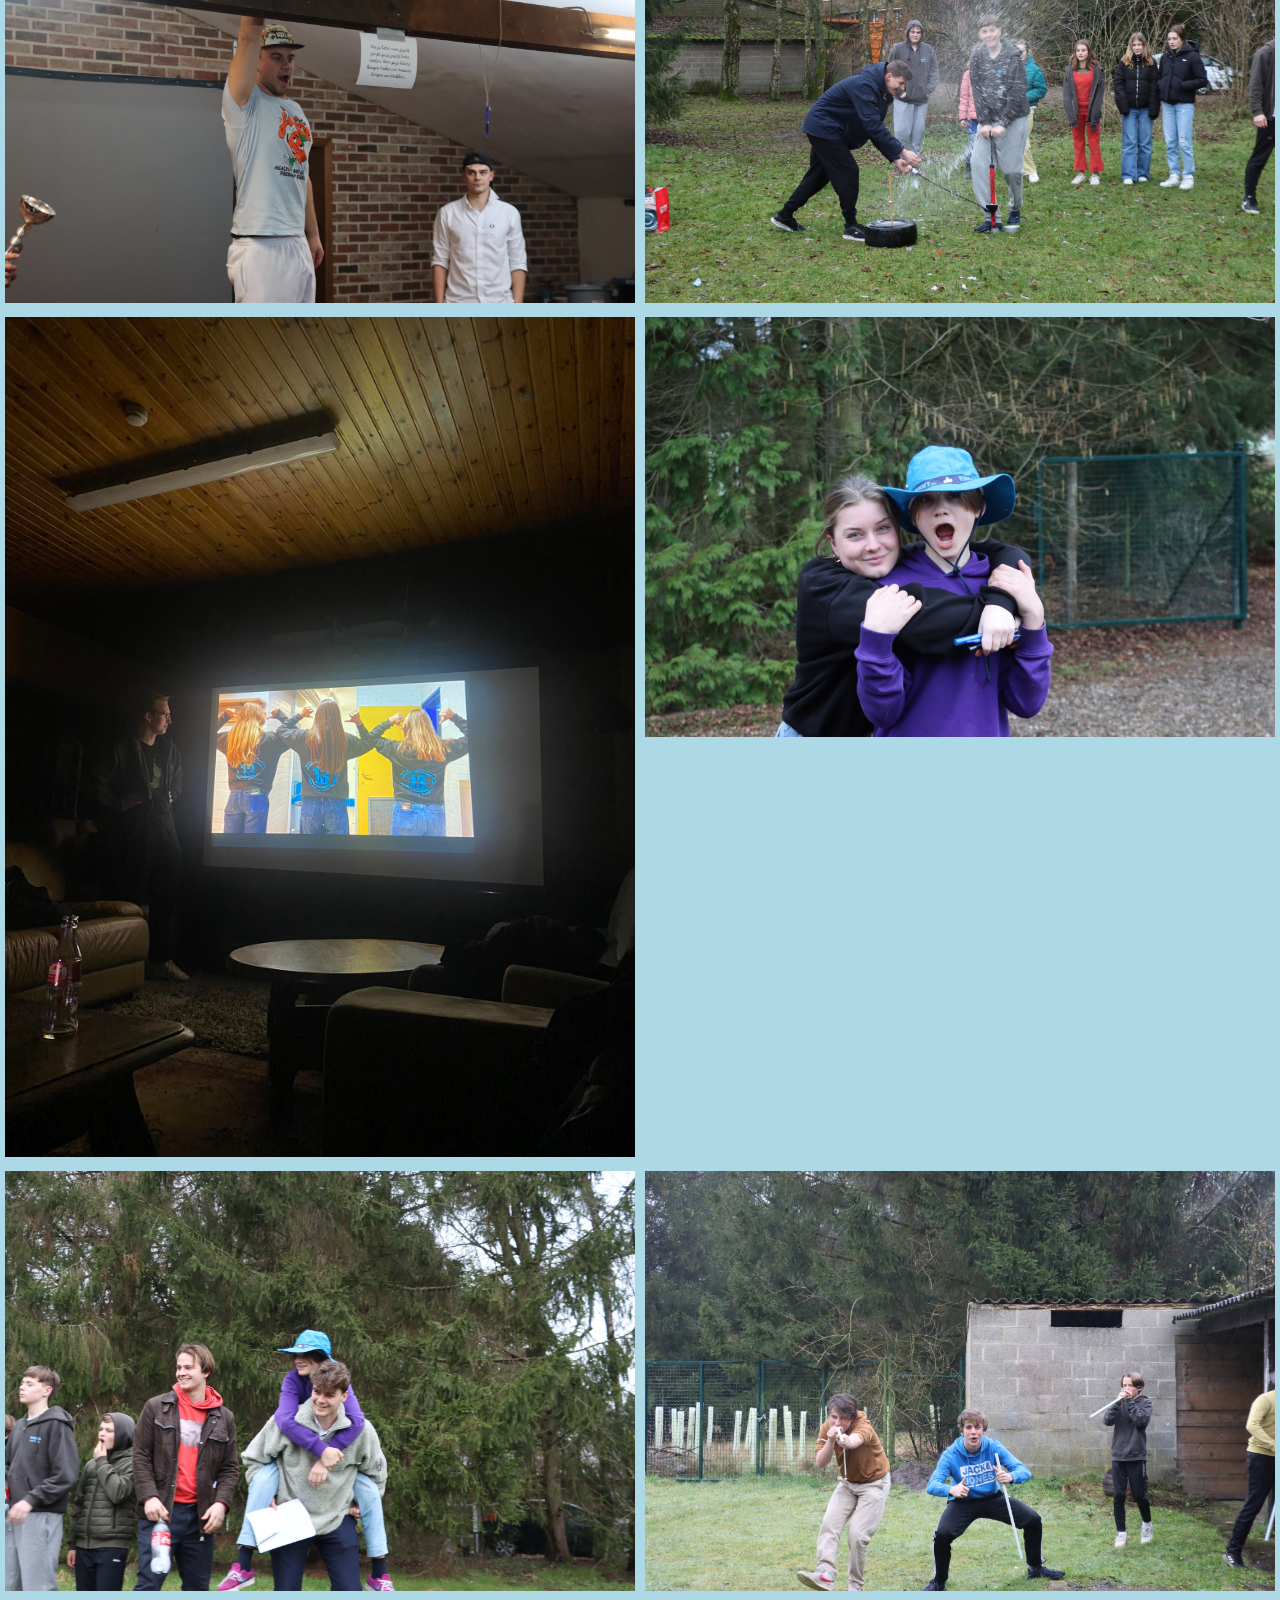
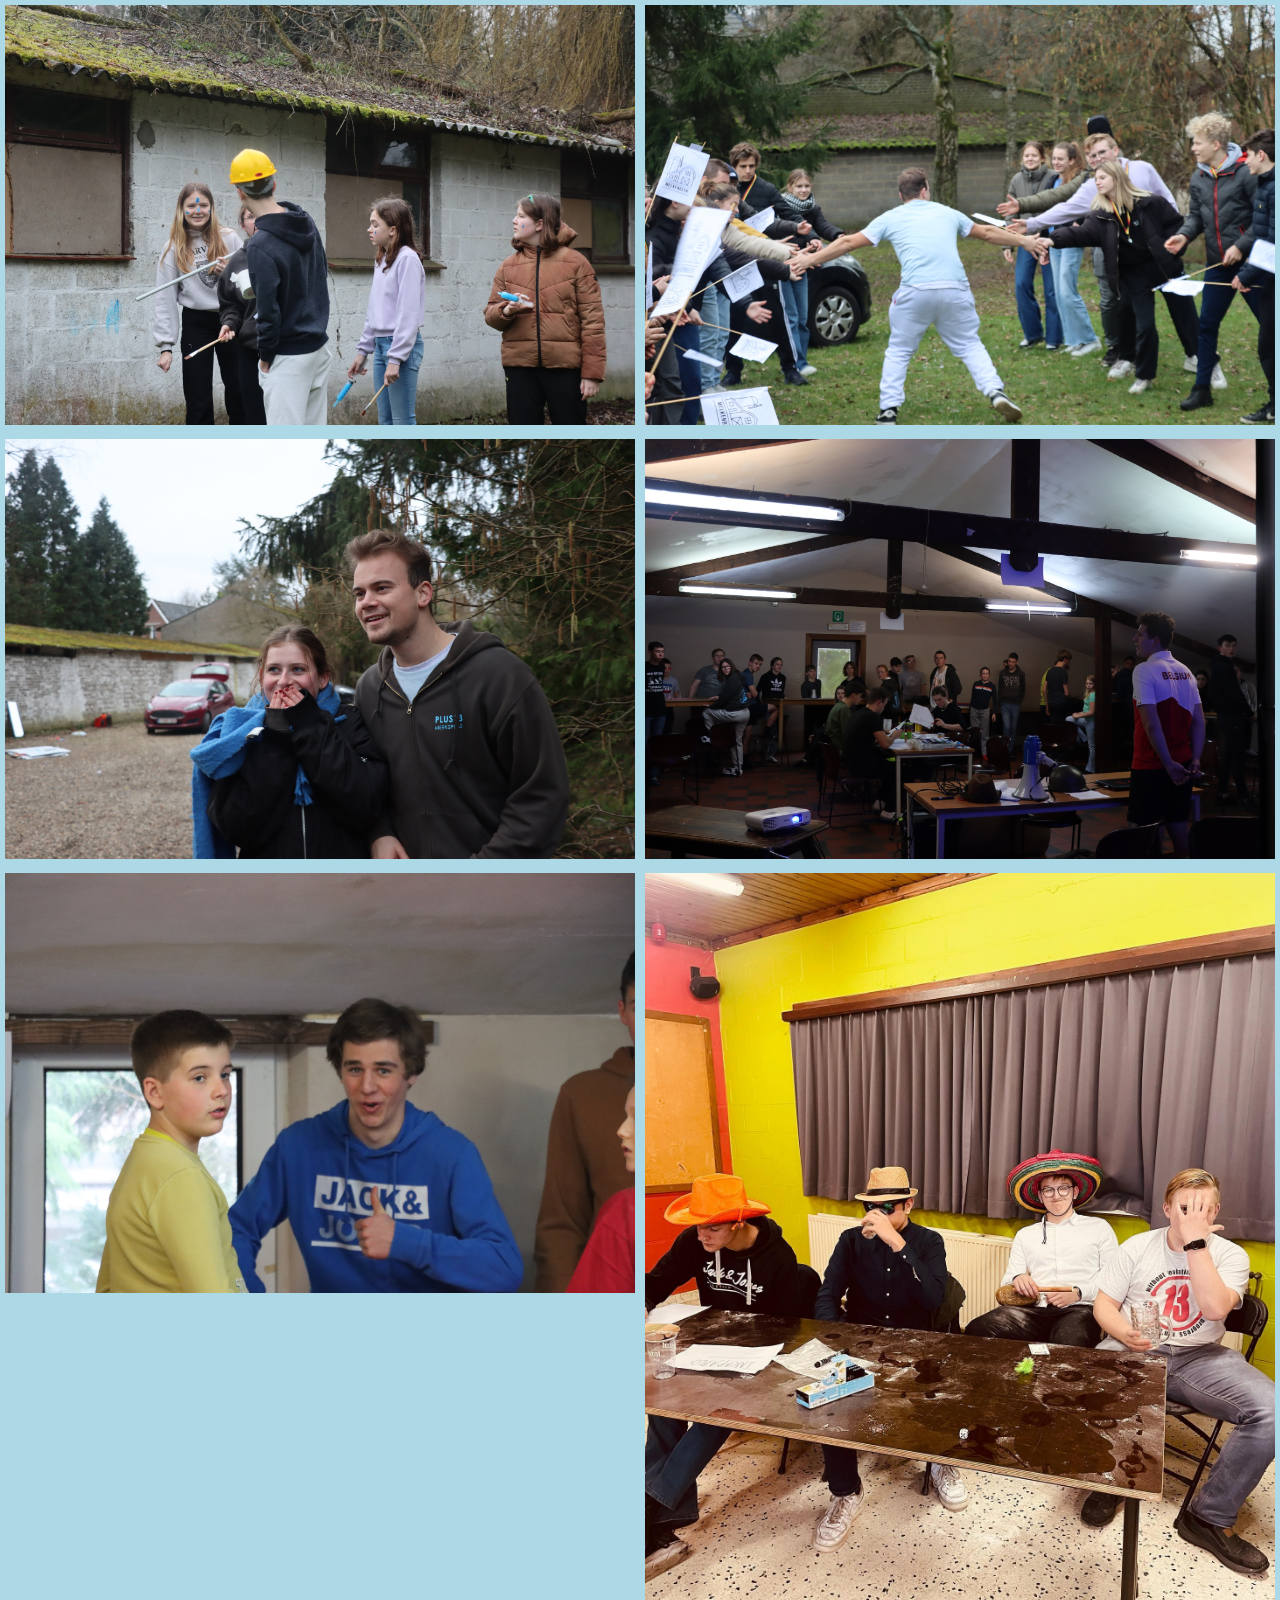
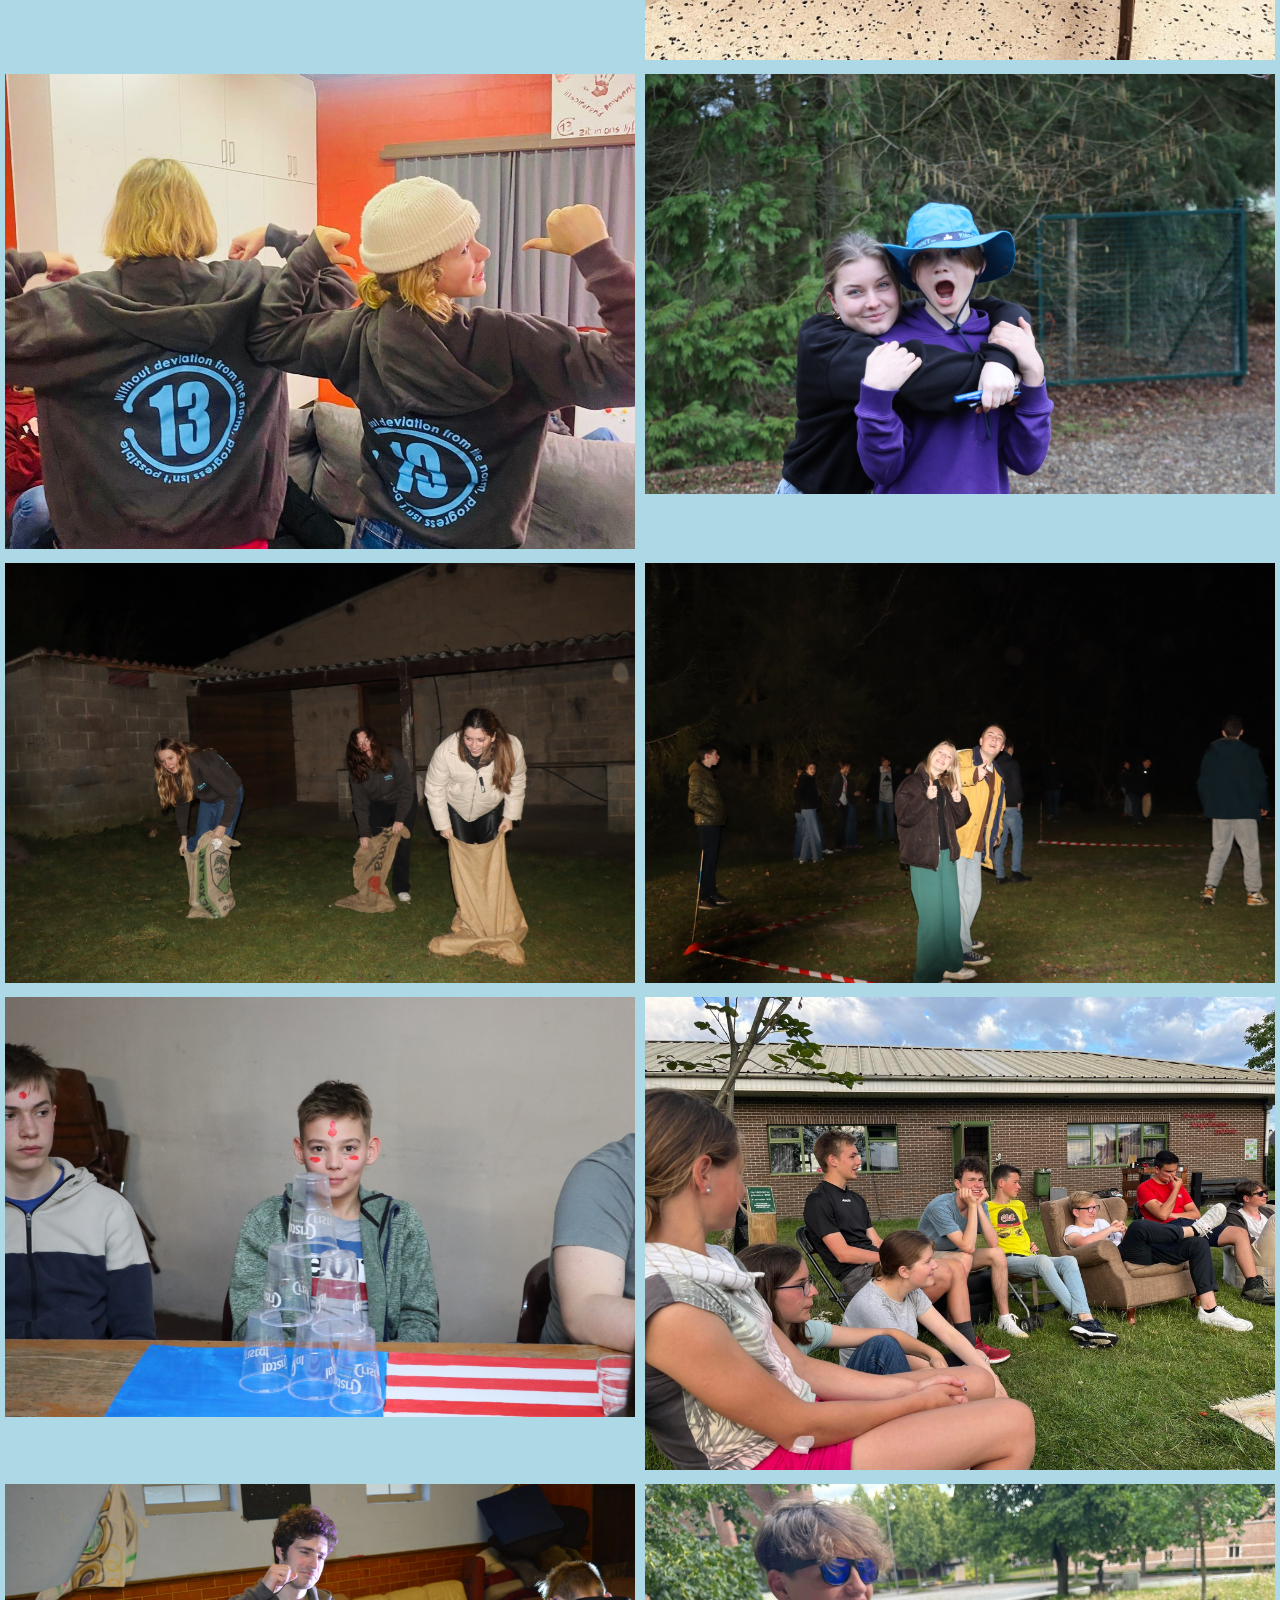
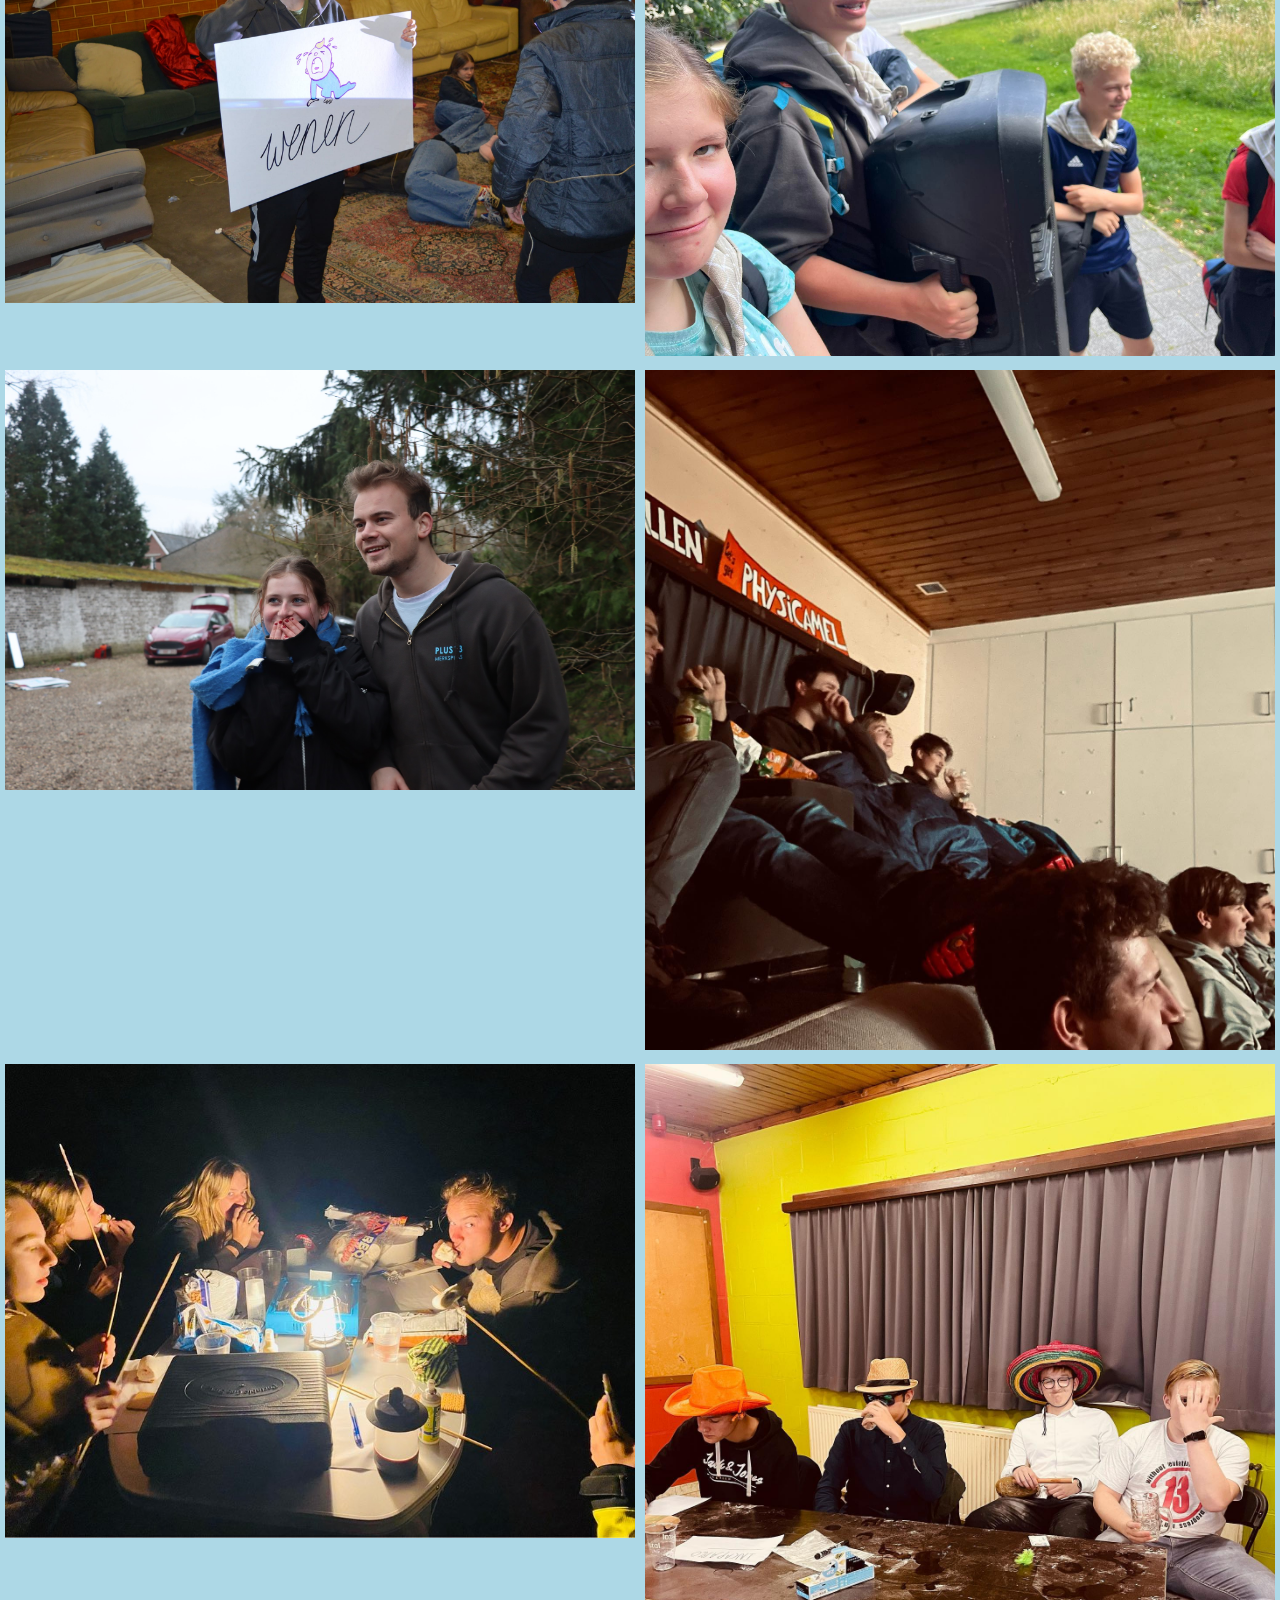
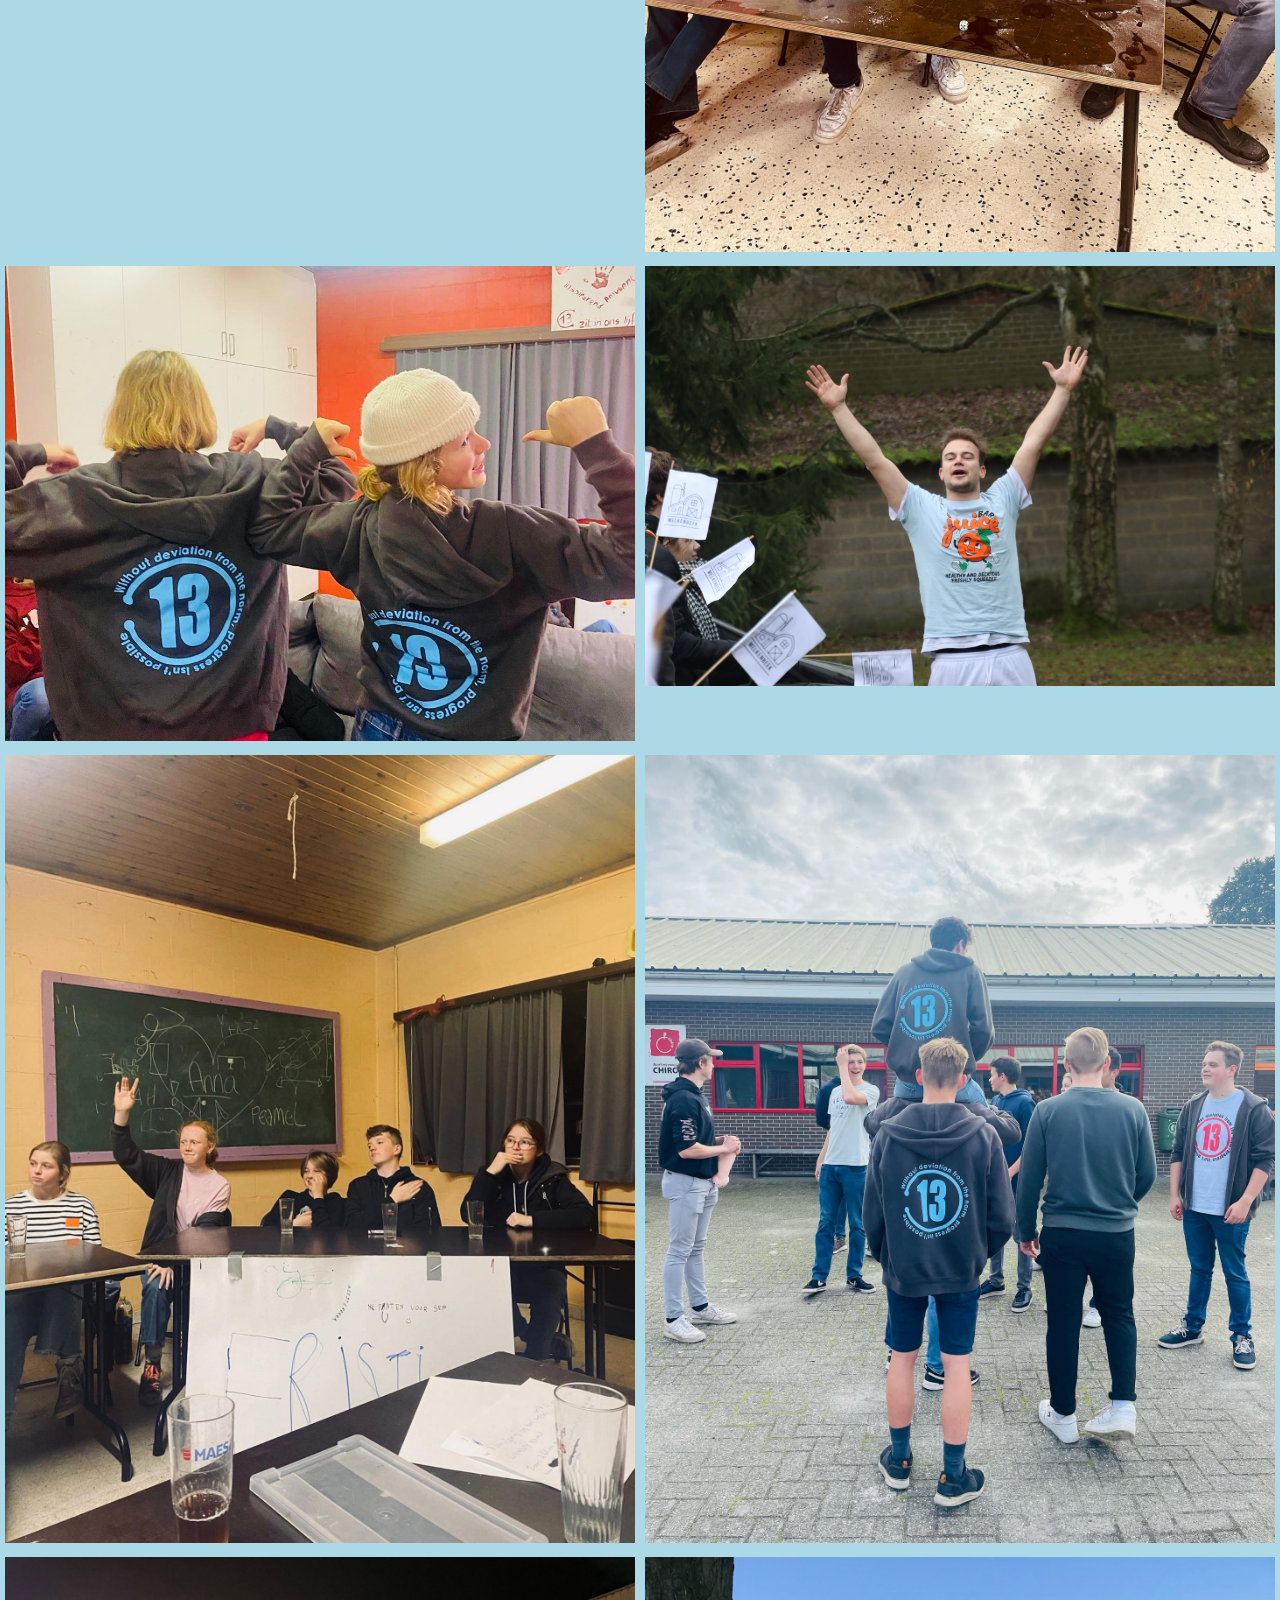
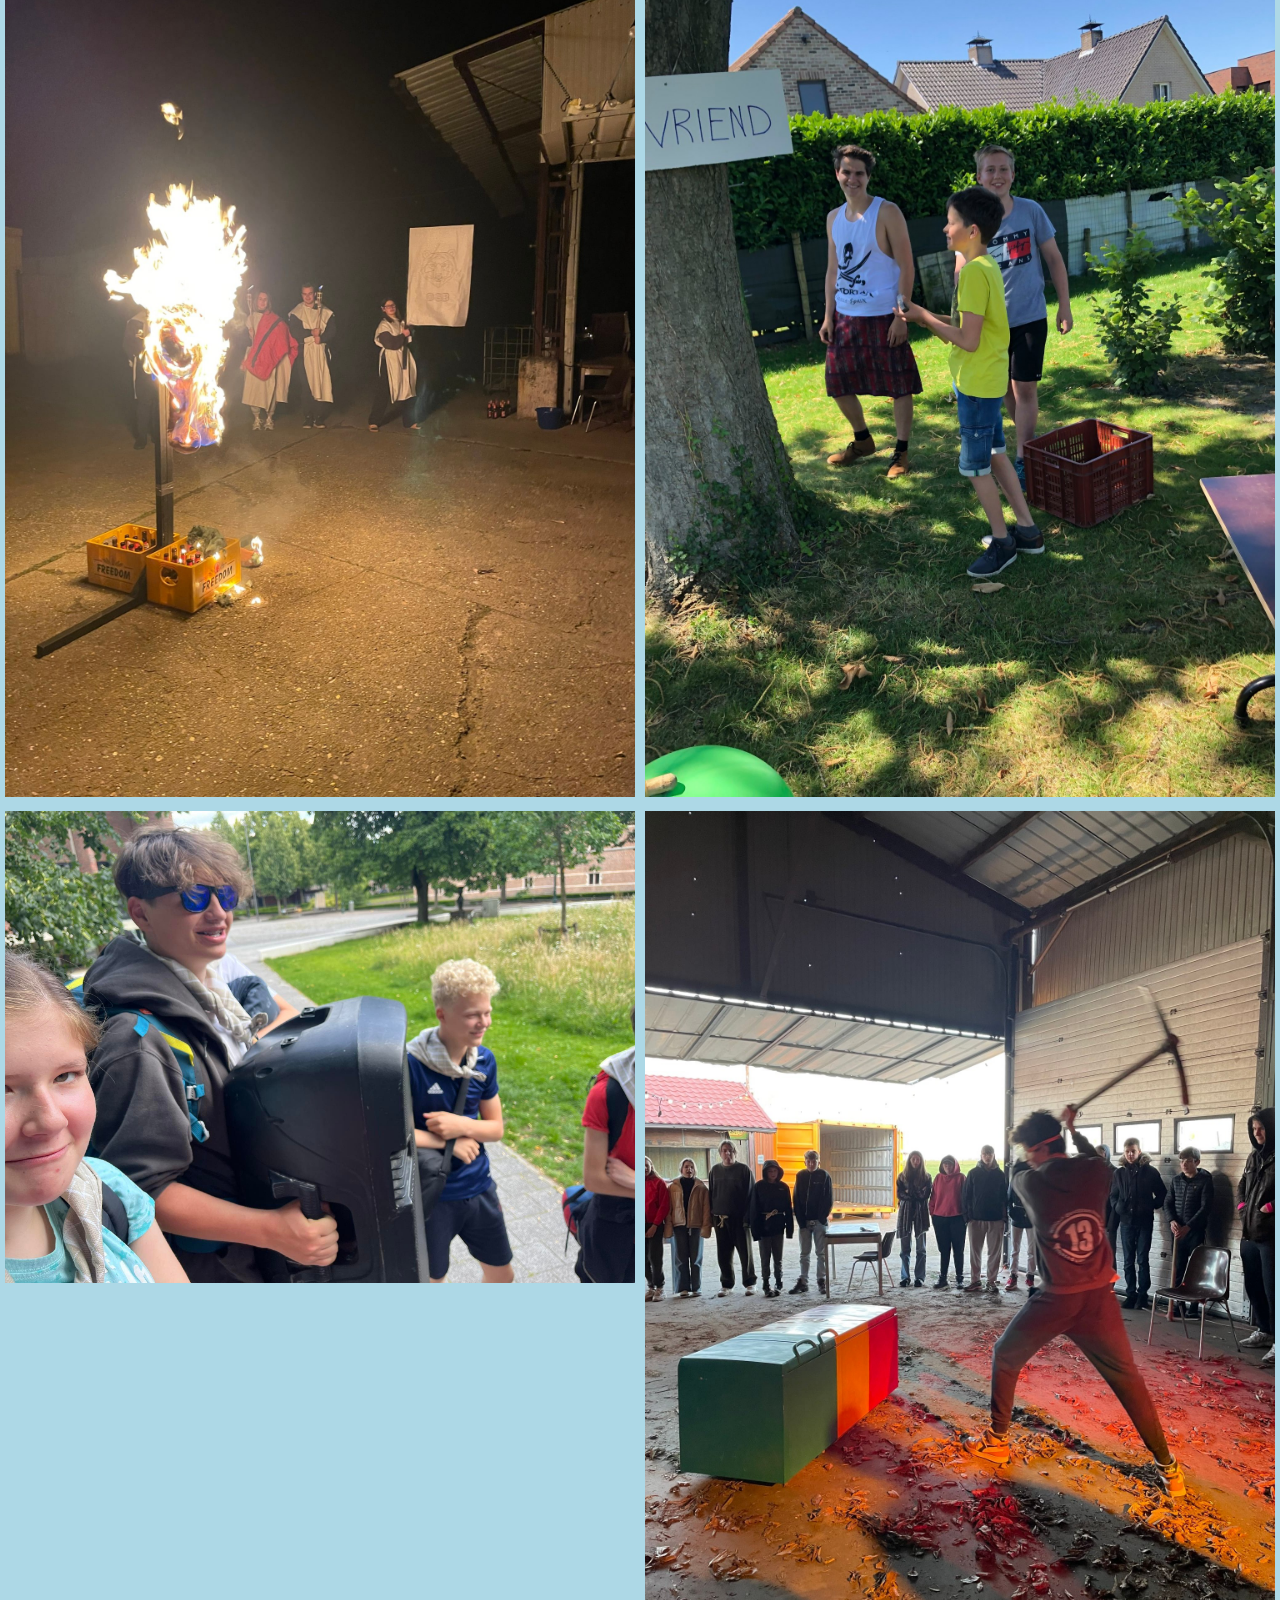
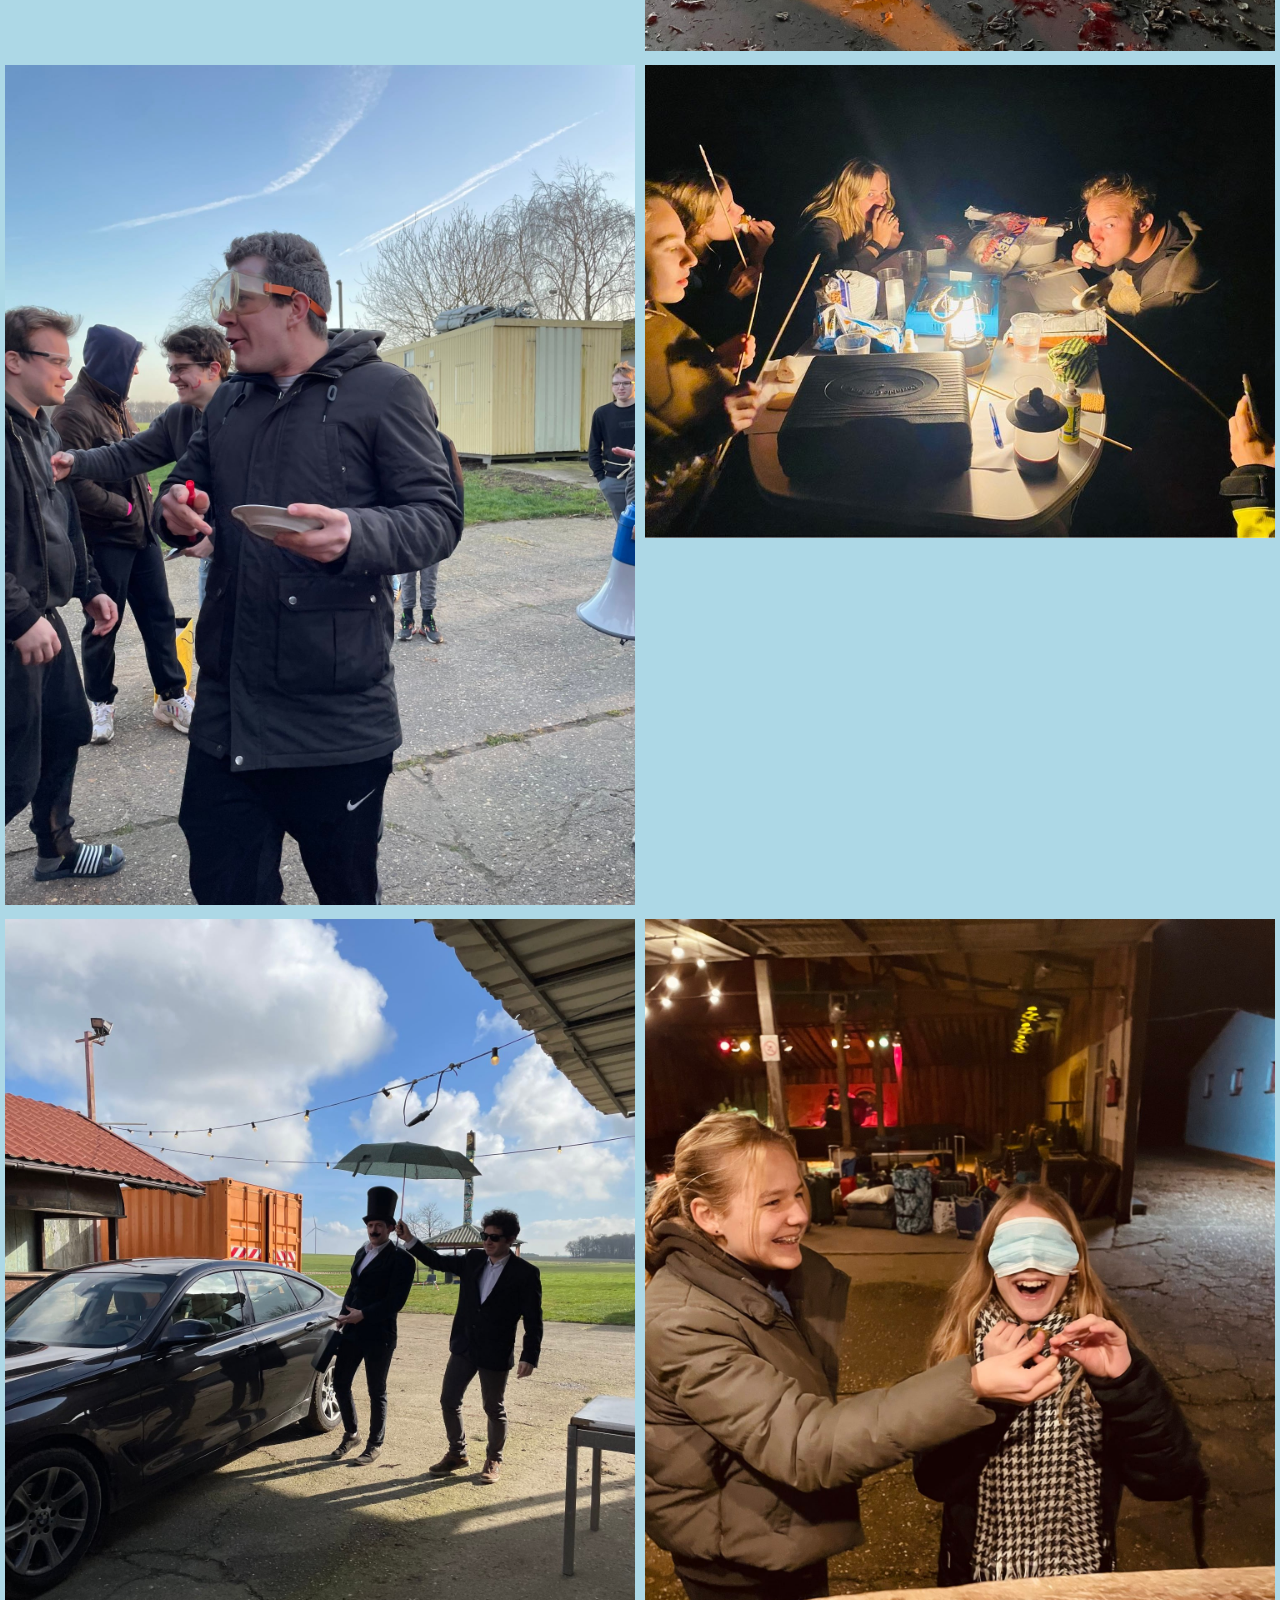
<file: pages/media.html>
<!DOCTYPE html>
<html lang="nl">

<head>
    <meta charset="UTF-8">
    <meta name="viewport" content="width=device-width, initial-scale=1.0">
    <title>Media - Plus 13 Merksplas</title>
    <link rel="stylesheet" href="../style/opmaak.css">
    <link rel="icon" href="../images/Logo_Zwart_Zonder_Achtergrond.jpg" type="image/x-icon">
    <link rel="shortcut icon" href="../images/Logo_Zwart_Zonder_Achtergrond.jpg" type="image/x-icon">
</head>

<body>

    <header>
        <!-- Hoofding website -->
        <h1>Plus 13 Merksplas <img src="../images/Logo_Zwart_Zonder_Achtergrond.jpg" alt="" class="logo"></h1>
    </header>

    <div id="hamburger-icon">&#9776;</div>
    <nav>
        <a href="../index.html">Home</a>
        <a href="inschrijven.html">Inschrijven</a>
        <!-- 
            als je kerst inschrijvingen wilt verzamelen
            Kopieer deze lijn en zet onder pijltje
            <a href="../pages/inschrijvenKerst.html">Kerstactiviteit</a> 
            BIJ ELKE PAGINA!!
            Verwijder het ook terug als het niet meer nodig is
        -->
        <a href="inschrijvenKerst.html">Kerstactiviteit</a> 
        <!-- 
            als je weekend inschrijvingen wilt verzamelen
            Verander het jaartal
            Kopieer deze lijn en zet onder pijltje
            <a href="../pages/inschrijvenWeekend.html">WKND '25</a> 
            BIJ ELKE PAGINA!!
            verander het jaartal!!!!
            Verwijder het ook terug als het niet meer nodig is
        -->
        <a href="inschrijvenWeekend.html">WKND '25</a> 
        <!-- 
            als je weekend documenten wilt online zetten
            Kopieer deze lijn en zet onder pijltje
            <a href="../pages/Weekend.html">Documenten WKND '25</a> 
            verander het jaartal!!!!
            BIJ ELKE PAGINA!!
            Verwijder het ook terug als het niet meer nodig is
        -->
        <a href="weekendDocs.html">Documenten WKND '25</a> 
        
        <!-- 
            als je slot inschrijvingen wilt verzamelen
            Kopieer deze lijn en zet onder pijltje
            <a href="pages/inschrijvenSlot.html">Slotactiviteit</a>
            BIJ ELKE PAGINA!!
            Verwijder het ook terug als het niet meer nodig is
        -->
        <a href="pages/inschrijvenSlot.html">Slotactiviteit</a>
        
        <a href="media.html">Media</a>
        <a href="begeleiding.html">Begeleiding</a>
        <a href="contact.html">Contact</a>
        <a href="https://www.facebook.com/plus13merksplas" class="socials" target="_blank"><img src="../images/fb.jpg" alt=""></a>
        <a href="https://www.instagram.com/plus13merksplas/" class="socials" target="_blank"><img src="../images/insta.jpg" alt=""></a>
    </nav>

    <div id="image-container"></div>

    <div id="lightbox-overlay" class="lightbox-overlay">
        <span id="close-button" class="close-button">&times;</span>
        <div id="lightbox-content">
            <img id="lightbox-img" class="lightbox-img" alt="Vergrote afbeelding">
            <div id="nav-arrows">
                <span id="prev-arrow" class="nav-arrow">&#10094;</span>
                <span id="next-arrow" class="nav-arrow">&#10095;</span>
            </div>
        </div>
    </div>

    <footer>
        &copy; <span id="jaartal"></span> Plus13Merksplas
    </footer>

    <script src="../javascript/media.js"></script>
    <script src="../javascript/dropDown.js"></script>
    <script src="../javascript/jaartal.js"></script>
    
</body>

</html>
</file>
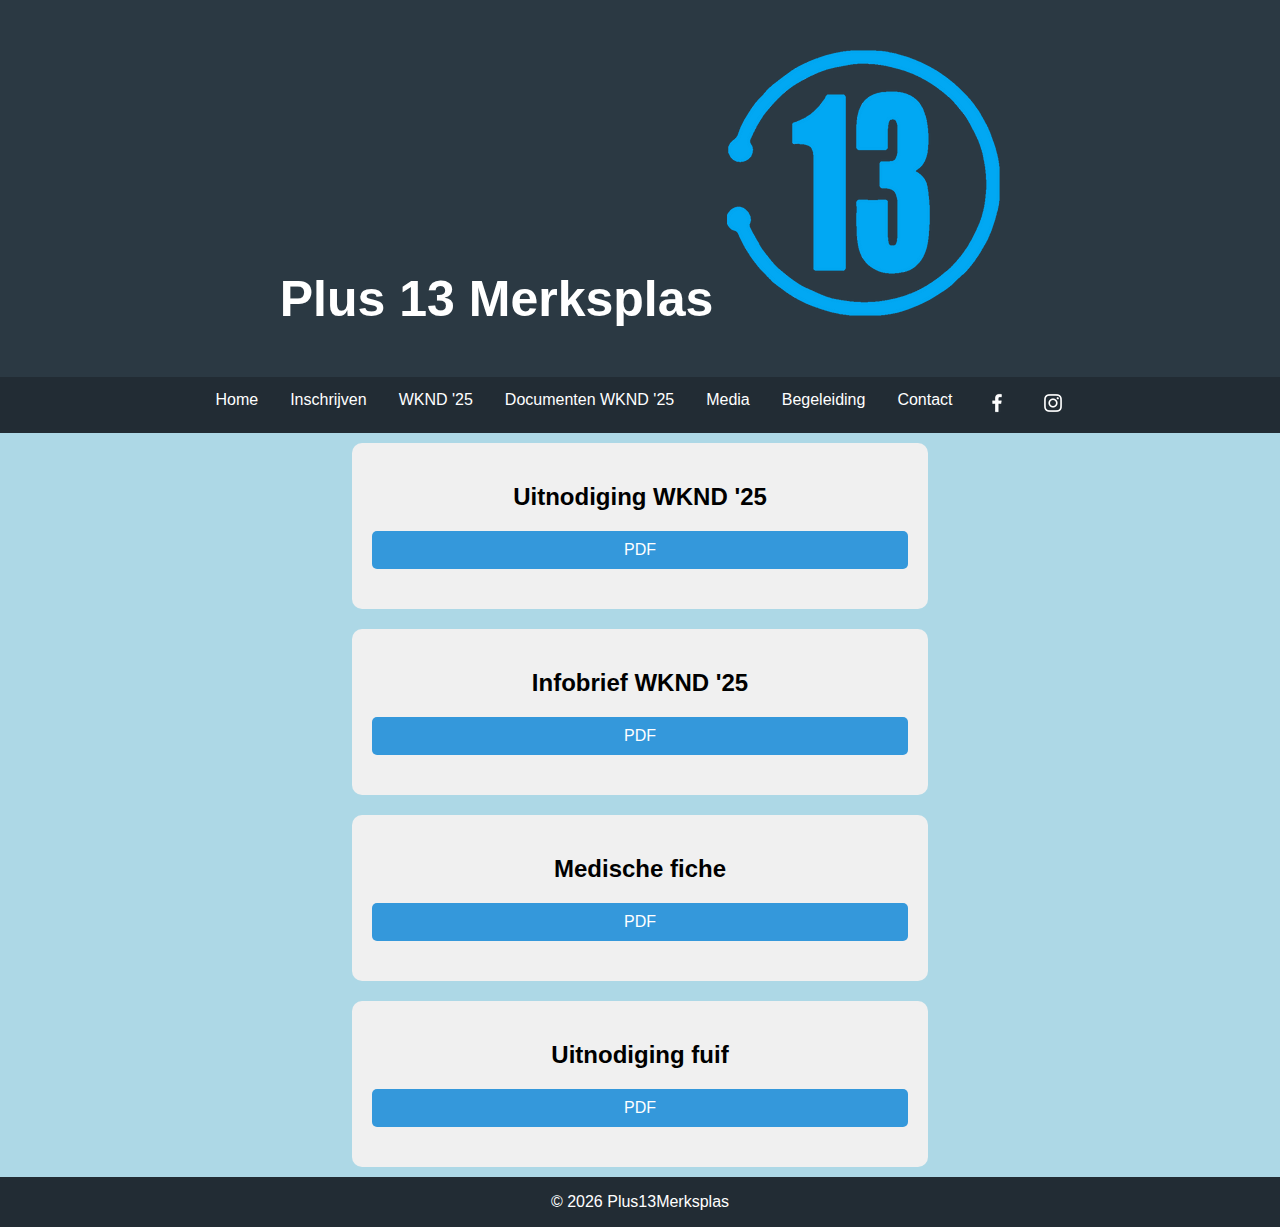
<file: pages/weekendDocs.html>
<!DOCTYPE html>
<html lang="nl">

<head>
    <meta charset="UTF-8">
    <meta name="viewport" content="width=device-width, initial-scale=1.0">
    <title>Weekend - Plus 13 Merksplas</title>
    <link rel="stylesheet" href="../style/opmaak.css">
    <link rel="icon" href="../images/Logo_Zwart_Zonder_Achtergrond.jpg" type="image/x-icon">
    <link rel="shortcut icon" href="../images/Logo_Zwart_Zonder_Achtergrond.jpg" type="image/x-icon">
</head>

<body>

    <header>
        <!-- Hoofding website -->
        <h1>Plus 13 Merksplas <img src="../images/Logo_Zwart_Zonder_Achtergrond.jpg" alt="" class="logo"></h1>
    </header>

    <div id="hamburger-icon">&#9776;</div>
    <nav>
        <!-- links naar andere pagina's -->
        <a href="../index.html">Home</a>
        <a href="inschrijven.html">Inschrijven</a>
        
        <!-- 
            Bij deze pagina moet je de weekend documenten en inschrijvingen niet toevoegen
            OOK NIET VERWIJDEREN
            pas het jaartal wel aan
        -->

        <a href="inschrijvenWeekend.html">WKND '25</a> 
        <a href="#documentenWKND">Documenten WKND '25</a> 
        <a href="media.html">Media</a>
        <a href="begeleiding.html">Begeleiding</a>
        <a href="contact.html ">Contact</a>
        <a href="https://www.facebook.com/plus13merksplas" class="socials" target="_blank"><img src="../images/fb.jpg" alt=""></a>
        <a href="https://www.instagram.com/plus13merksplas/" class="socials" target="_blank"><img src="../images/insta.jpg" alt=""></a>
    </nav>
    
    <div class="pdf-box">
        <!-- Verander jaartal -->
        <h2>Uitnodiging WKND '25</h2>
        <!-- 
            Zorg ervoor dat de uitnodiging is opgeslagen in de map Documents met als naam uitnodigingWKND (hoofdlettergevoelig)
            Slaag ook zeker op als PDF
        -->
        <a href="../documents/uitnodigingWKND.pdf" target="_blank" class="pdf-button">PDF</a>
    </div>

    <div class="pdf-box">
        <!-- Verander jaartal -->
        <h2>Infobrief WKND '25  </h2>
        <!-- 
            Zorg ervoor dat de infobrief is opgeslagen in de map Documents met als naam infobrief (hoofdlettergevoelig)
            Slaag ook zeker op als PDF
        -->
        <a href="../documents/infobrief.pdf" target="_blank" class="pdf-button">PDF</a>
    </div>

    <div class="pdf-box">
        <h2>Medische fiche</h2>
        <!-- 
            Zorg ervoor dat de medische fiche is opgeslagen in de map Documents met als naam medischefiche (hoofdlettergevoelig)
            Slaag ook zeker op als PDF
        -->
        <a href="../documents/medischefiche.pdf" target="_blank" class="pdf-button">PDF</a>
    </div>

    <div class="pdf-box">
        <h2>Uitnodiging fuif</h2>
        <!-- 
            Zorg ervoor dat de uitnodiging voor de fuif is opgeslagen in de map Documents met als naam uitnodigingfuif (hoofdlettergevoelig)
            Slaag ook zeker op als PDF
        -->
        <a href="../documents/uitnodigingfuif.pdf" target="_blank" class="pdf-button">PDF</a>
    </div>

</body>

<footer>
    &copy; <span id="jaartal"></span> Plus13Merksplas
</footer>

<script src="../javascript/dropDown.js"></script>
<script src="../javascript/jaartal.js"></script>

</html>
</file>
<file: style/opmaak.css>
* {
    box-sizing: border-box;
}

body {
    font-family: Arial, sans-serif;
    margin: 0;
    padding: 0;
    background-color: lightblue;
    position: relative;
    min-height: 100vh;
    display: flex;
    flex-direction: column;
    overflow-x: hidden;
}

header {
    height: auto;
    width: 100%;
    background-color: #2B3943;
    color: #fff;
    text-align: center;
    padding: 1em;
    z-index: 2;
}

h1 {
    font-size: 50px;
}

nav {
    width: 100%;
    background-color: #222C34;
    overflow: hidden;
    z-index: 2;
    display: flex;
    justify-content: center;
}

nav a {
    display: inline-block;
    color: white;
    text-align: center;
    padding: 14px 16px;
    text-decoration: none;
}

nav select {
    display: none;
}

#hamburger-icon {
    background-color: #222C34;
    width: 100%;
    display: none;
    cursor: pointer;
}

@media only screen and (max-width: 768px) {
    #hamburger-icon {
        display: block;
        font-size: 24px;
        padding: 14px;
        color: white;
    }

    nav {
        align-items: center;
        justify-content: space-between;
    }

    nav a {
        display: none;
    }

    nav.active {
        display: flex;
        flex-direction: column;
        align-items: center;
    }

    nav.active a {
        display: block;
        padding: 10px;
        text-align: center;
    }

    nav select {
        display: inline-block;
        padding: 14px 16px;
        color: white;
        background-color: #222C34;
        border: none;
        cursor: pointer;
    }

    h1 {
        font-size: 40px;
    }

    .image-container {
        width: 100%;
    }

    .pdf-box {
        width: 80%;
    }
}

nav a:hover {
    background-color: #ddd;
    color: black;
}

section {
    padding: 20px;
    flex: 1;
}

footer {
    background-color: #222C34;
    color: white;
    text-align: center;
    padding: 1em;
    width: 100%;
    margin-top: auto;
}

.contact-container {
    display: flex;
    flex-wrap: wrap;
    justify-content: space-between;
    padding: 20px;
}

.contact-box {
    width: calc(30% - 10px);
    padding: 10px;
    background-color: #f0f0f0;
    border-radius: 8px;
    text-align: center;
    margin: 5px;
    box-shadow: 0 2px 5px rgba(0, 0, 0, 0.1);
}

@media only screen and (max-width: 768px) {
    .contact-box {
        width: calc(45% - 10px); 
    }

    iframe {
        margin: auto;
        display: block;
        height: 1800px;
    }
}

@media only screen and (max-width: 480px) {
    .contact-box {
        width: 100%;        
    }

    iframe {
        height: 1800px;
        width: 100%;
    }
}

button {
    width: 100%;
    max-width: 180px;
    padding: 10px;
    margin: 12.5px;
    font-size: 16px;
    box-sizing: border-box;
}

iframe {
    margin: auto;
    display: block;
    width: 100%;
    height: 1800px;
    border: none;
}

.maps {
    height: auto;
    width: auto;
    border-radius: 10px;
}

#image-container {
    display: flex;
    flex-wrap: wrap;
    justify-content: space-around;
}

.image-container {
    width: calc(50% - 10px);
    margin: 5px;
}

.image-container img {
    max-width: 100%;
    height: auto;
    cursor: pointer;
    object-fit: cover;
    transition: transform 0.3s ease-in-out;
}

.lightbox-overlay {
    display: none;
    position: fixed;
    top: 0;
    left: 0;
    width: 100%;
    height: 100%;
    background: rgba(0, 0, 0, 0.7);
    justify-content: center;
    align-items: center;
    overflow: auto;
}

.lightbox-img {
    max-width: 70%;
    max-height: 70%;
    display: block;
    margin: 0 auto;
}

.close-button {
    position: absolute;
    top: 10px;
    right: 10px;
    color: white;
    font-size: 30px;
    cursor: pointer;
    z-index: 1;
}

.close-button:hover {
    color: #ccc;
}

.Groepsfoto {
    width: 100%;
    height: auto;
    z-index: 0;
}

.pdf-box {
    width: 45%;
    padding: 20px;
    margin: 10px auto;
    background-color: #f0f0f0;
    border-radius: 10px;
    text-align: center;
}

.pdf-button {
    display: block;
    margin: 20px auto;
    padding: 10px 20px;
    background-color: #3498db;
    color: #fff;
    text-decoration: none;
    border-radius: 5px;
}

.foto-button {
    display: block;
    margin: 20px auto;
    padding: 10px 20px;
    background-color: #3498db;
    color: #fff;
    text-decoration: none;
    border-radius: 5px;
}

.foto-container {
    display: flex;
    flex-wrap: wrap;
    gap: 20px;
    justify-content: center;
    padding: 20px;
}

.foto-box {
    width: calc(50% - 20px); 
    padding: 20px;
    background-color: #f0f0f0;
    border-radius: 10px;
    text-align: center;
    margin: 10px 0; 
    overflow: hidden; 
}

.begeleiding-container {
    display: flex;
    flex-wrap: wrap;
    gap: 20px;
    justify-content: center;
    padding: 20px;
}

.begeleiding-box {
    width: calc(50% - 20px);
    padding: 20px;
    background-color: #f0f0f0;
    border-radius: 10px;
    text-align: center;
    margin: 10px 0;
    overflow: hidden;
}

.begeleiding-img {
    width: 100%;
    height: auto;
    object-fit: cover;
    border-radius: 10px;
}

.midden {
    text-align: center;
}

#lightbox-content {
    position: relative;
}

.nav-arrow {
    font-size: 30px;
    color: white;
    cursor: pointer;
    position: absolute;
    top: 50%;
    transform: translateY(-50%);
}

#prev-arrow {
    left: 10px;
}

#next-arrow {
    right: 10px;
}

#nav-arrows {
    position: absolute;
    top: 50%;
    transform: translateY(-50%);
    display: flex;
    justify-content: space-between;
    width: 100%;
    margin-top: 10px;
}

@media only screen and (max-width: 768px) {
    body {
        overflow-x: auto;
    }

    header, footer {
        width: 100%;
    }

    nav a, nav select {
        padding: 10px;
    }
}

@media only screen and (max-width: 480px) {
    .foto-box {
        width: 100%;
        margin: 10px 0;
    }

    .foto-button {
        width: 100%;
        max-width: none;
    }
}
</file>
